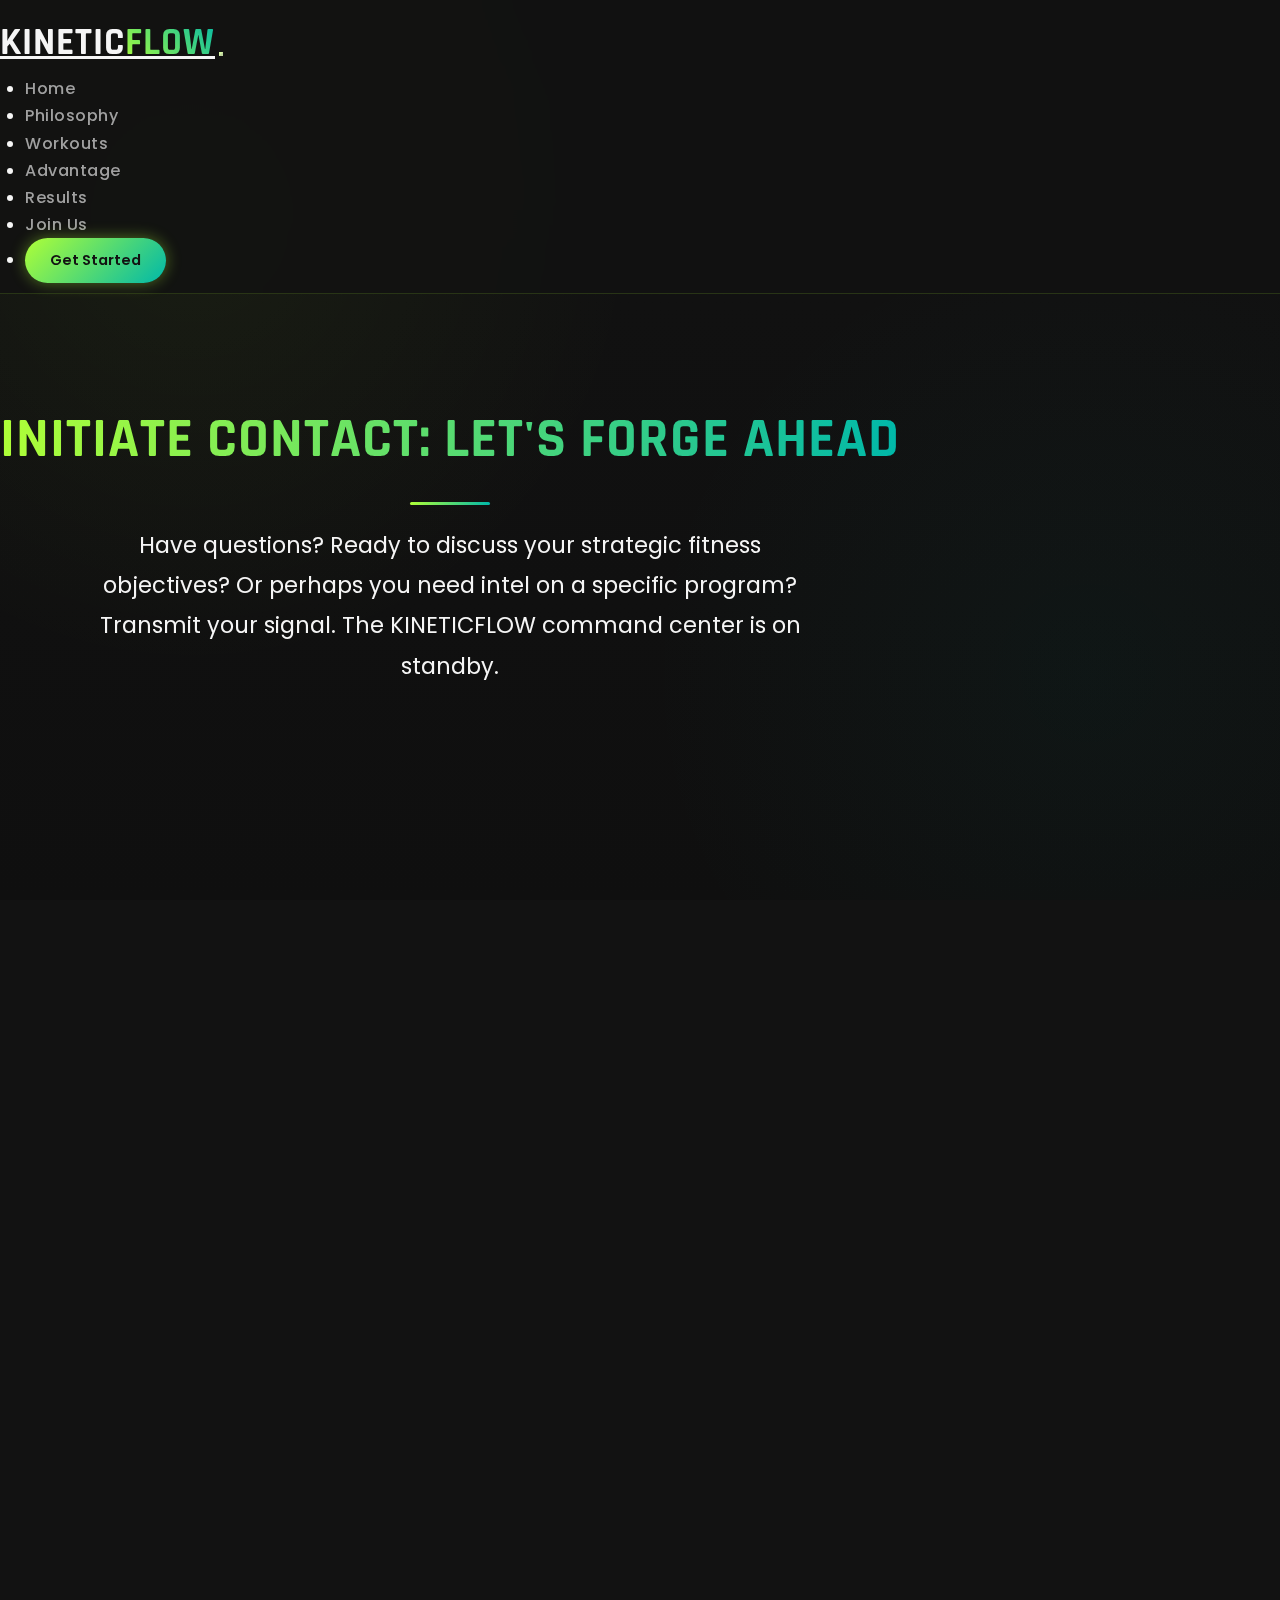
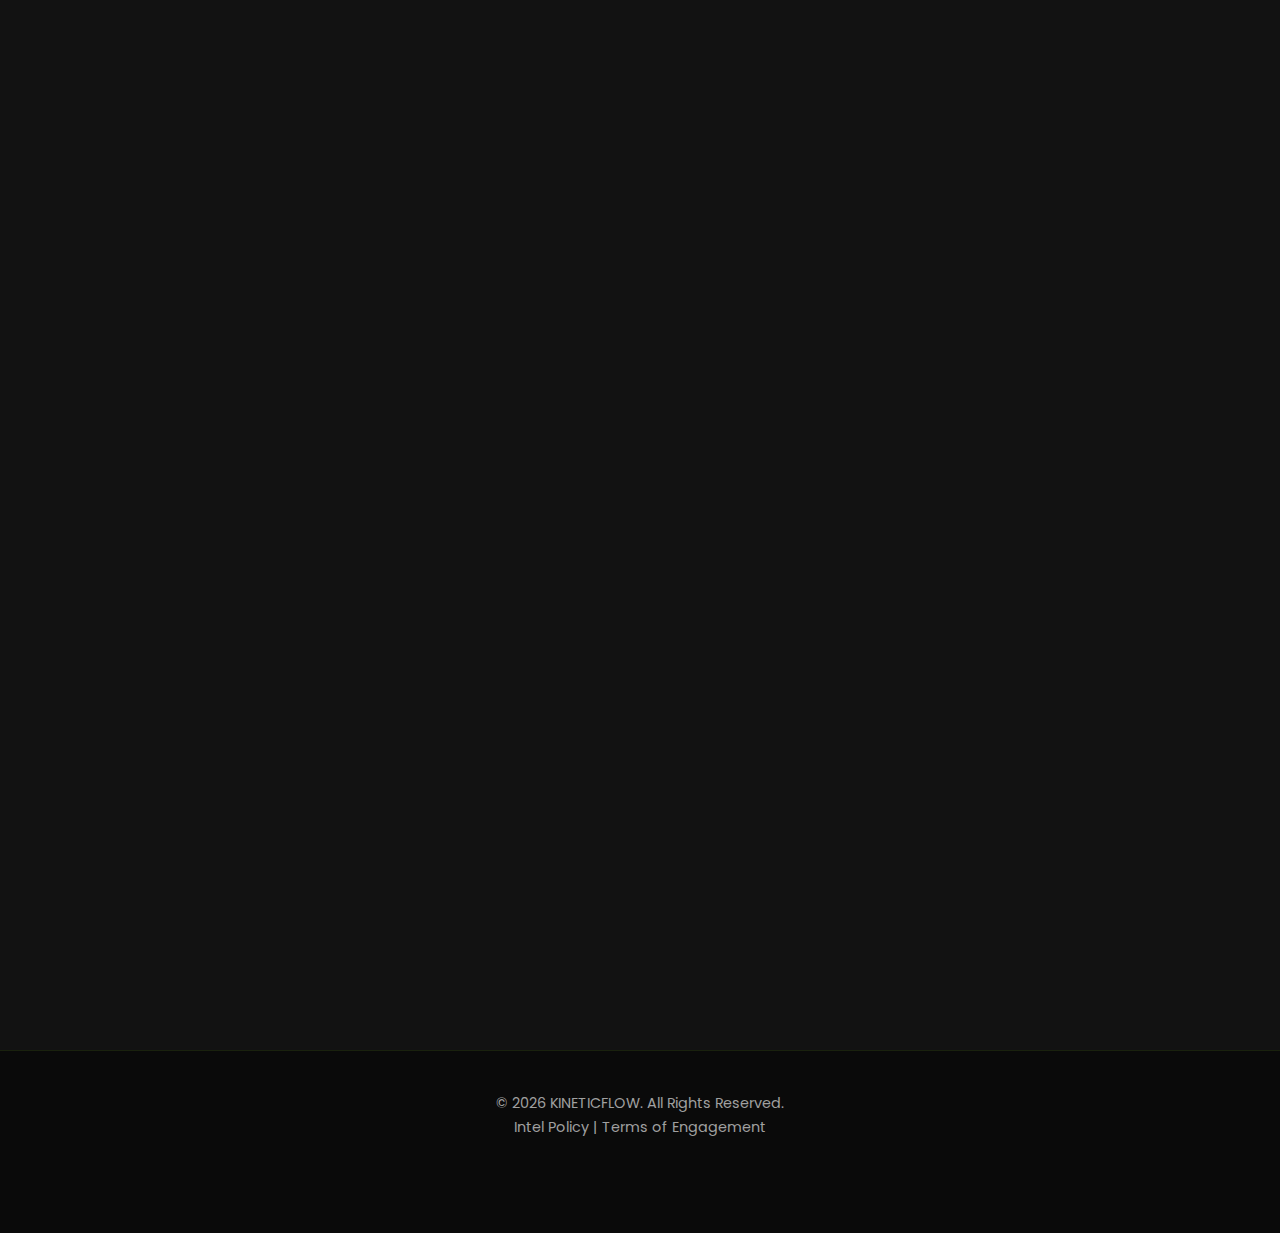
<file: contact.html>
<!DOCTYPE html>
<html lang="en">
<head>
    <meta charset="UTF-8">
    <meta name="viewport" content="width=device-width, initial-scale=1.0">
    <title>Get Started - KINETICFLOW</title>
    <link rel="preconnect" href="https://fonts.googleapis.com">
    <link rel="preconnect" href="https://fonts.gstatic.com" crossorigin>
    <link href="https://fonts.googleapis.com/css2?family=Rajdhani:wght@400;500;600;700&family=Poppins:wght@300;400;500;600;700&display=swap" rel="stylesheet">
    
    <link href="https://cdn.jsdelivr.net/npm/bootstrap@5.3.2/dist/css/bootstrap.min.css" rel="stylesheet" integrity="sha384-T3c6CoIi6uLrA9TneNEoa7RxnatzjcDSCmG1MXxSR1GAsXEV/Dwwykc2MPK8M2HN" crossorigin="anonymous">
    
    <link rel="stylesheet" href="https://unpkg.com/aos@next/dist/aos.css" />
    <link rel="stylesheet" href="style.css">
    <!-- Simple map icon for contact details -->
    <link rel="stylesheet" href="https://cdnjs.cloudflare.com/ajax/libs/font-awesome/6.0.0-beta3/css/all.min.css">
</head>
<body>

    <header class="sticky-top">
        <nav class="navbar navbar-expand-lg navbar-dark container">
            <a class="logo navbar-brand" href="index.html">KINETIC<span class="logo-accent">FLOW</span></a>
            <button class="navbar-toggler" type="button" data-bs-toggle="collapse" data-bs-target="#navbarNav" aria-controls="navbarNav" aria-expanded="false" aria-label="Toggle navigation">
                <span class="navbar-toggler-icon"></span>
            </button>
            <div class="collapse navbar-collapse" id="navbarNav">
                <ul class="navbar-nav ms-auto align-items-center">
                    <li class="nav-item"><a href="index.html#hero" class="nav-link">Home</a></li>
                    <li class="nav-item"><a href="philosophy.html" class="nav-link">Philosophy</a></li>
                    <li class="nav-item"><a href="programs.html" class="nav-link">Workouts</a></li>
                    <li class="nav-item"><a href="why-us.html" class="nav-link">Advantage</a></li>
                    <li class="nav-item"><a href="testimonials.html" class="nav-link">Results</a></li>
                    <li class="nav-item"><a href="join.html" class="nav-link">Join Us</a></li>
                    <li class="nav-item ms-lg-3">
                        <a href="contact.html" class="nav-cta btn active">Get Started</a> <!-- Active state on Get Started button -->
                    </li>
                </ul>
            </div>
        </nav>
    </header>

    <main>
        <section id="contact-hero" class="section hero-like" style="min-height: 60vh; display: flex; align-items: center; background-color: var(--bg-dark);">
            <div class="container text-center">
                <h1 class="section-title gradient-text" data-aos="fade-up">INITIATE CONTACT: LET'S FORGE AHEAD</h1>
                <p class="section-subtitle lead" data-aos="fade-up" data-aos-delay="100" style="font-size: 1.4rem; color: var(--text-light);">
                    Have questions? Ready to discuss your strategic fitness objectives? Or perhaps you need intel on a specific program? Transmit your signal. The KINETICFLOW command center is on standby.
                </p>
            </div>
        </section>

        <section id="contact-details-form" class="section">
            <div class="container">
                <div class="row g-5">
                    <!-- Contact Details Column -->
                    <div class="col-lg-5" data-aos="fade-right">
                        <h2 class="gradient-text mb-4">Direct Comms Link</h2>
                        <p style="color: var(--text-medium); font-size: 1.1rem;">
                            Reach out directly through any of our channels. We're ready to assist you in igniting your transformation.
                        </p>
                        
                        <div class="contact-info-item glass-card p-3 mb-3">
                            <h5 style="color: var(--primary-color);"><i class="fas fa-map-marker-alt me-2"></i> HQ Coordinates:</h5>
                            <p class="mb-0" style="color: var(--text-light);">123 KINETIC Drive, Sector Alpha, Power City, ST 00000</p>
                        </div>

                        <div class="contact-info-item glass-card p-3 mb-3">
                            <h5 style="color: var(--primary-color);"><i class="fas fa-phone-alt me-2"></i> Secure Channel (Phone):</h5>
                            <p class="mb-0"><a href="tel:+15551234567" style="color: var(--text-light); text-decoration: none;">+1 (555) 123-4567</a></p>
                        </div>

                        <div class="contact-info-item glass-card p-3 mb-3">
                            <h5 style="color: var(--primary-color);"><i class="fas fa-envelope me-2"></i> Intel Transmission (Email):</h5>
                            <p class="mb-0"><a href="mailto:command@kineticflow.com" style="color: var(--text-light); text-decoration: none;">command@kineticflow.com</a></p>
                        </div>
                        
                        <div class="contact-info-item glass-card p-3">
                            <h5 style="color: var(--primary-color);"><i class="fas fa-clock me-2"></i> Operational Hours:</h5>
                            <p class="mb-1" style="color: var(--text-light);">Mon - Fri: 0500 - 2200 HRS</p>
                            <p class="mb-0" style="color: var(--text-light);">Sat - Sun: 0700 - 2000 HRS</p>
                        </div>
                    </div>

                    <!-- Contact Form Column -->
                    <div class="col-lg-7" data-aos="fade-left" data-aos-delay="150">
                        <h2 class="gradient-text mb-4">Send Your Transmission</h2>
                        <form action="#" class="contact-form glass-card p-4 p-md-5"> <!-- contact-form styling from style.css -->
                            <div class="row g-3 mb-3">
                                <div class="col-md-6">
                                    <label for="contactName" class="form-label" style="color: var(--text-light);">Your Callsign (Name)</label>
                                    <input type="text" name="name" id="contactName" class="form-control" placeholder="Enter your name" required>
                                </div>
                                <div class="col-md-6">
                                    <label for="contactEmail" class="form-label" style="color: var(--text-light);">Your Comms Link (Email)</label>
                                    <input type="email" name="email" id="contactEmail" class="form-control" placeholder="Enter your email" required>
                                </div>
                            </div>
                            <div class="mb-3">
                                <label for="contactSubject" class="form-label" style="color: var(--text-light);">Subject of Transmission</label>
                                <input type="text" name="subject" id="contactSubject" class="form-control" placeholder="e.g., Program Inquiry, Membership Question" required>
                            </div>
                            <div class="mb-3">
                                <label for="contactMessage" class="form-label" style="color: var(--text-light);">Your Message</label>
                                <textarea name="message" id="contactMessage" class="form-control" placeholder="Detail your inquiry here..." rows="7" required></textarea>
                            </div>
                            <button type="submit" class="btn-primary btn-large w-100">Transmit Now</button>
                        </form>
                    </div>
                </div>
            </div>
        </section>

        <section id="map-location" class="section" style="background-color: var(--subtle-accent-bg); padding-bottom: 0;">
            <div class="container-fluid p-0" data-aos="fade-up">
                <h2 class="section-title gradient-text mb-4">Locate KINETICFLOW HQ</h2>
                <!-- Replace with your actual map embed code -->
                <iframe 
                    src="https://www.google.com/maps/embed?pb=!1m18!1m12!1m3!1d3022.2000000000003!2d-73.98785368459365!3d40.758000000000005!2m3!1f0!2f0!3f0!3m2!1i1024!2i768!4f13.1!3m3!1m2!1s0x89c25855c6455555%3A0x11f8db2d72c24a4a!2sTimes%20Square!5e0!3m2!1sen!2sus!4v1617000000000!5m2!1sen!2sus" 
                    width="100%" 
                    height="450" 
                    style="border:0; filter: invert(90%) hue-rotate(180deg) grayscale(20%);" 
                    allowfullscreen="" 
                    loading="lazy" 
                    referrerpolicy="no-referrer-when-downgrade">
                </iframe>
            </div>
        </section>

    </main>

    <footer>
        <div class="container">
            <p>© <span id="current-year"></span> KINETICFLOW. All Rights Reserved.
            <br> <a href="#">Intel Policy</a> | <a href="#">Terms of Engagement</a></p>
            <div class="social-links">
                <a href="#" aria-label="Facebook" data-aos="zoom-in" data-aos-delay="100"><svg viewBox="0 0 24 24"><path fill="currentColor" d="M12 2C6.48 2 2 6.48 2 12s4.48 10 10 10s10-4.48 10-10S17.52 2 12 2zm3.5 7h-2.25V7.5h-1.5V9H10v1.5h1.75V15h1.5v-4.5H15.5V9z"/></svg></a>
                <a href="#" aria-label="Instagram" data-aos="zoom-in" data-aos-delay="200"><svg viewBox="0 0 24 24"><path fill="currentColor" d="M7.8 2h8.4C19.4 2 22 4.6 22 7.8v8.4a5.8 5.8 0 0 1-5.8 5.8H7.8C4.6 22 2 19.4 2 16.2V7.8A5.8 5.8 0 0 1 7.8 2m-.2 2A3.6 3.6 0 0 0 4 7.6v8.8C4 18.39 5.61 20 7.6 20h8.8c1.99 0 3.6-1.61 3.6-3.6V7.6C20 5.61 18.39 4 16.4 4H7.6m9.65 1.5a1.25 1.25 0 0 1 1.25 1.25A1.25 1.25 0 0 1 17.25 8a1.25 1.25 0 0 1-1.25-1.25A1.25 1.25 0 0 1 17.25 5.5M12 7a5 5 0 0 1 5 5a5 5 0 0 1-5 5a5 5 0 0 1-5-5a5 5 0 0 1 5-5m0 2a3 3 0 0 0-3 3a3 3 0 0 0 3 3a3 3 0 0 0 3-3a3 3 0 0 0-3-3z"/></svg></a>
                <a href="#" aria-label="Twitter" data-aos="zoom-in" data-aos-delay="300"><svg viewBox="0 0 24 24"><path fill="currentColor" d="M22.46,6C21.69,6.35 20.86,6.58 20,6.69C20.88,6.16 21.56,5.32 21.88,4.31C21.05,4.81 20.13,5.16 19.16,5.36C18.37,4.5 17.26,4 16,4C13.65,4 11.73,5.92 11.73,8.29C11.73,8.63 11.77,8.96 11.84,9.27C8.28,9.09 5.11,7.38 3,4.79C2.63,5.42 2.42,6.16 2.42,6.94C2.42,8.43 3.17,9.75 4.33,10.5C3.62,10.48 2.96,10.28 2.38,10V10.03C2.38,12.11 3.86,13.85 5.82,14.24C5.46,14.34 5.08,14.39 4.69,14.39C4.42,14.39 4.15,14.36 3.89,14.31C4.45,16.03 6.13,17.26 8.1,17.3C6.64,18.45 4.77,19.13 2.73,19.13C2.38,19.13 2.03,19.11 1.69,19.08C3.62,20.34 5.94,21.08 8.46,21.08C16.02,21.08 20.34,14.96 20.34,9.64C20.34,9.44 20.34,9.24 20.33,9.04C21.14,8.46 21.88,7.72 22.46,6Z"/></svg></a>
            </div>
        </div>
    </footer>

    <script src="https://cdn.jsdelivr.net/npm/bootstrap@5.3.2/dist/js/bootstrap.bundle.min.js" integrity="sha384-C6RzsynM9kWDrMNeT87bh95OGNyZPhcTNXj1NW7RuBCsyN/o0jlpcV8Qyq46cDfL" crossorigin="anonymous"></script>
    <script src="https://unpkg.com/aos@next/dist/aos.js"></script>
    <script src="script.js"></script> <!-- Make sure AOS.init() is in script.js -->
</body>
</html>
</file>
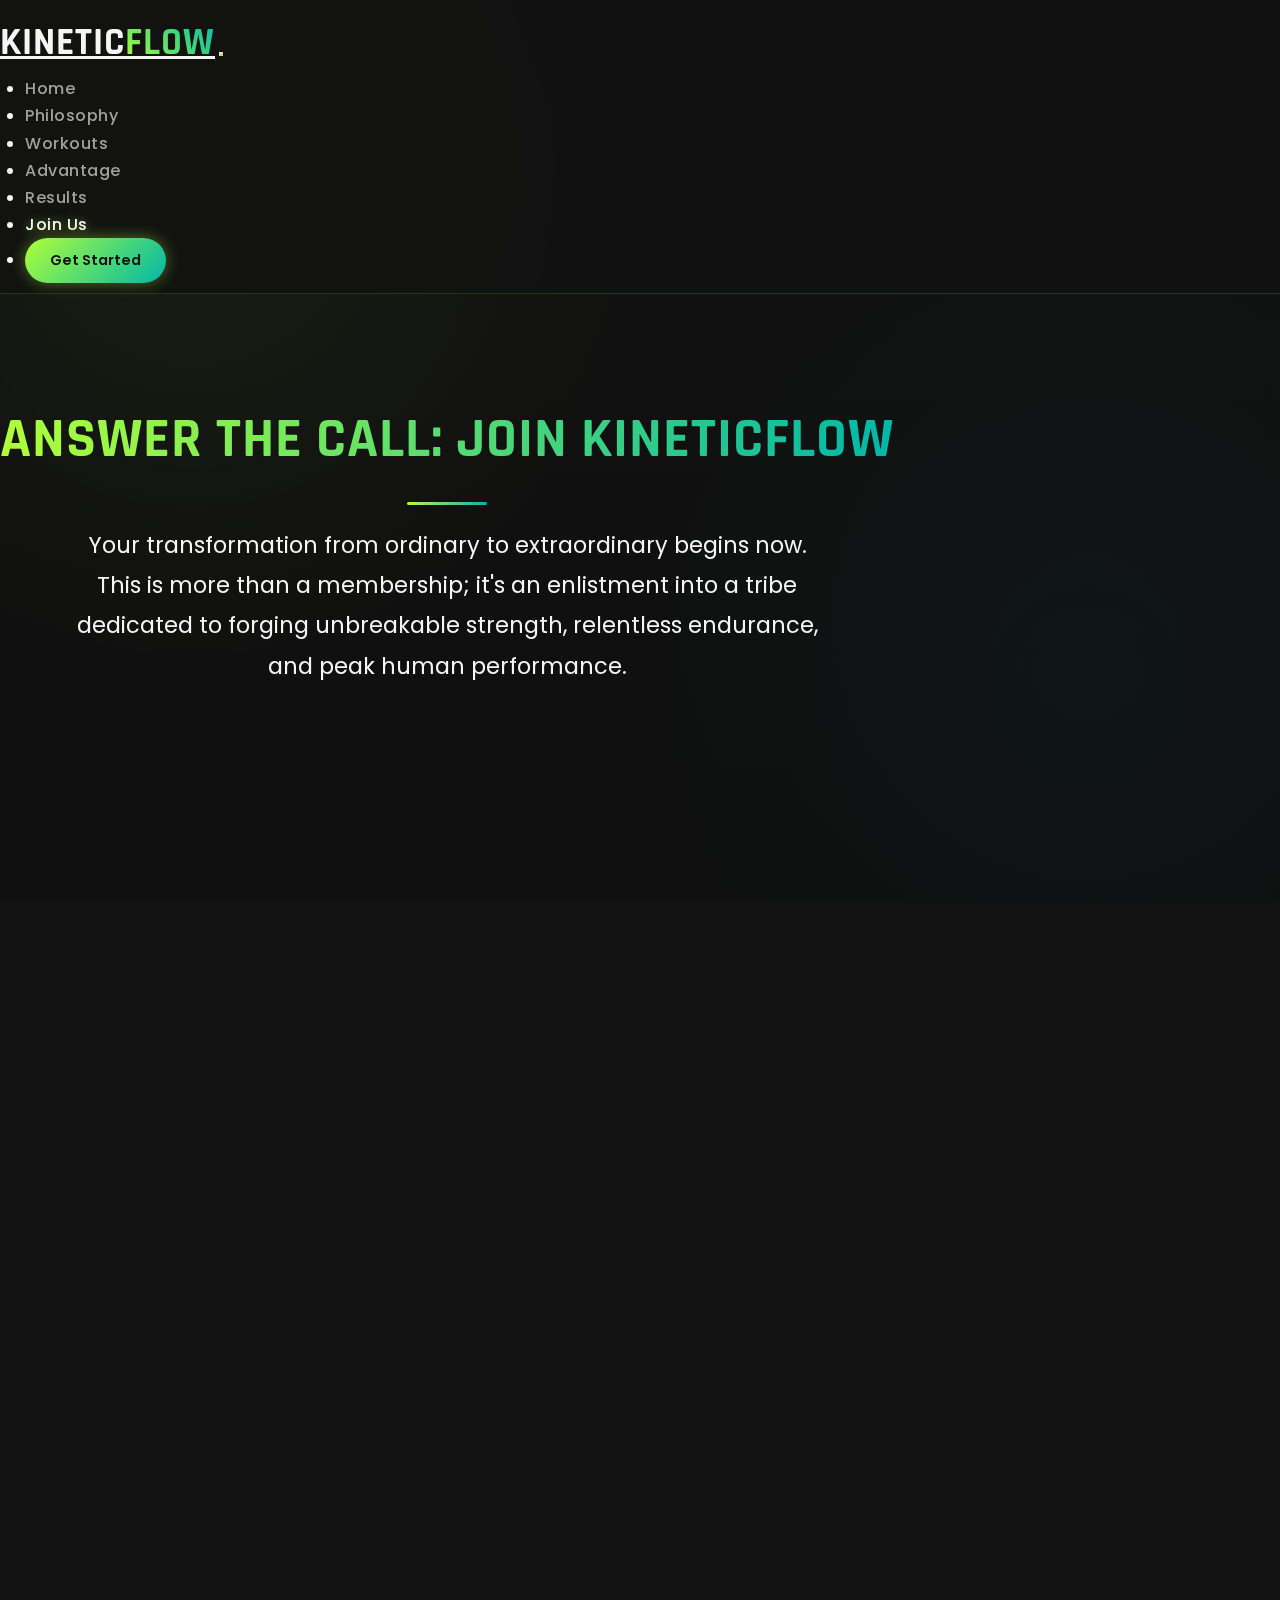
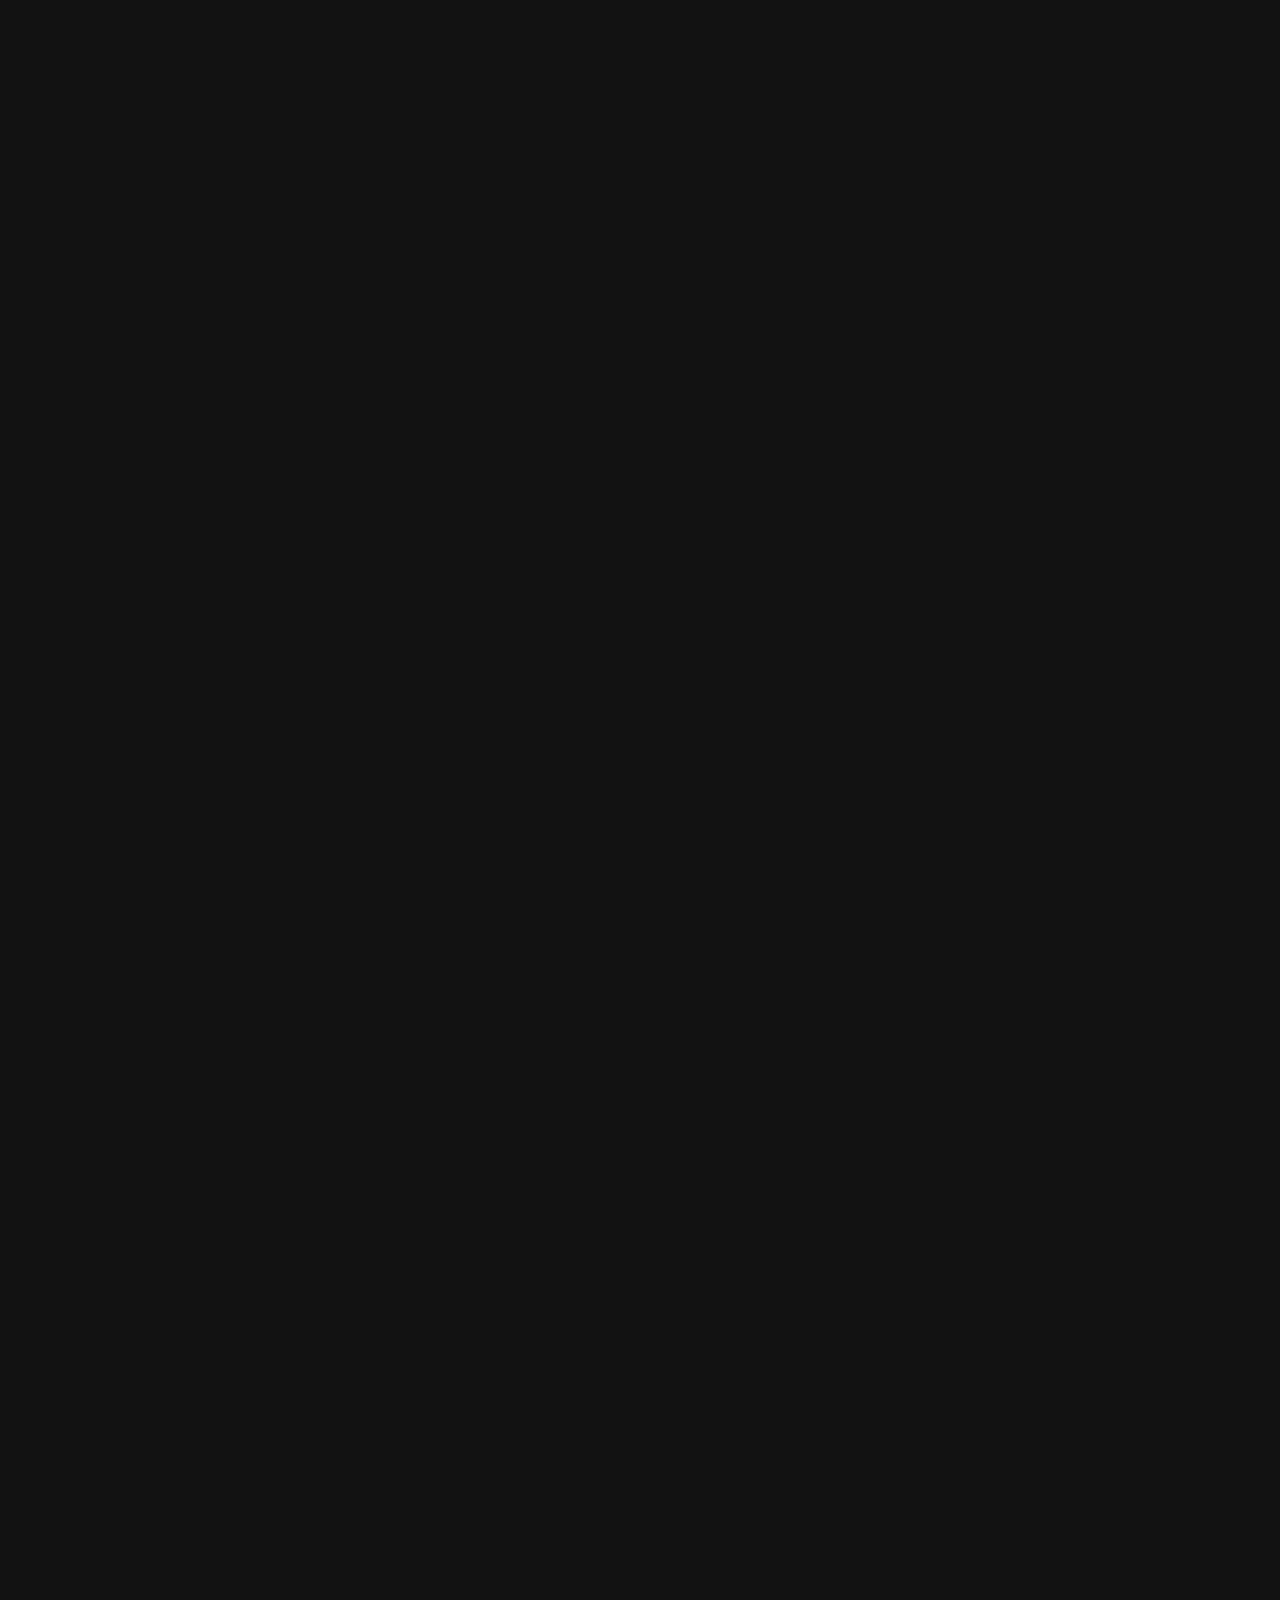
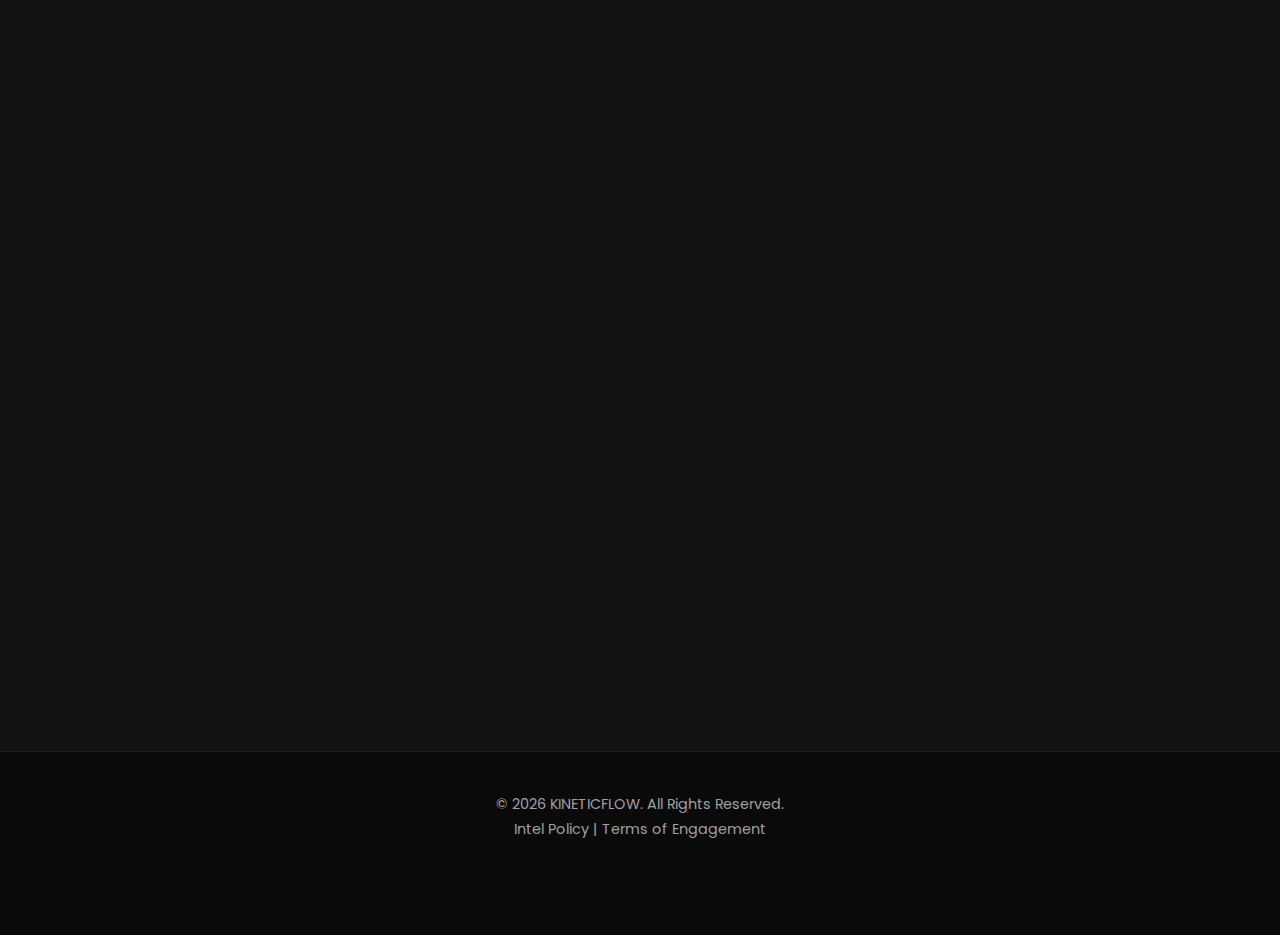
<file: join.html>
<!DOCTYPE html>
<html lang="en">
<head>
    <meta charset="UTF-8">
    <meta name="viewport" content="width=device-width, initial-scale=1.0">
    <title>Join The Uprising - KINETICFLOW</title>
    <link rel="preconnect" href="https://fonts.googleapis.com">
    <link rel="preconnect" href="https://fonts.gstatic.com" crossorigin>
    <link href="https://fonts.googleapis.com/css2?family=Rajdhani:wght@400;500;600;700&family=Poppins:wght@300;400;500;600;700&display=swap" rel="stylesheet">
    
    <link href="https://cdn.jsdelivr.net/npm/bootstrap@5.3.2/dist/css/bootstrap.min.css" rel="stylesheet" integrity="sha384-T3c6CoIi6uLrA9TneNEoa7RxnatzjcDSCmG1MXxSR1GAsXEV/Dwwykc2MPK8M2HN" crossorigin="anonymous">
    
    <link rel="stylesheet" href="https://unpkg.com/aos@next/dist/aos.css" />
    <link rel="stylesheet" href="style.css">
</head>
<body>

    <header class="sticky-top">
        <nav class="navbar navbar-expand-lg navbar-dark container">
            <a class="logo navbar-brand" href="index.html">KINETIC<span class="logo-accent">FLOW</span></a>
            <button class="navbar-toggler" type="button" data-bs-toggle="collapse" data-bs-target="#navbarNav" aria-controls="navbarNav" aria-expanded="false" aria-label="Toggle navigation">
                <span class="navbar-toggler-icon"></span>
            </button>
            <div class="collapse navbar-collapse" id="navbarNav">
                <ul class="navbar-nav ms-auto align-items-center">
                    <li class="nav-item"><a href="index.html#hero" class="nav-link">Home</a></li>
                    <li class="nav-item"><a href="philosophy.html" class="nav-link">Philosophy</a></li>
                    <li class="nav-item"><a href="programs.html" class="nav-link">Workouts</a></li>
                    <li class="nav-item"><a href="why-us.html" class="nav-link">Advantage</a></li>
                    <li class="nav-item"><a href="testimonials.html" class="nav-link">Results</a></li>
                    <li class="nav-item"><a href="join.html" class="nav-link active">Join Us</a></li>
                    <li class="nav-item ms-lg-3">
                        <a href="contact.html" class="nav-cta btn">Get Started</a>
                    </li>
                </ul>
            </div>
        </nav>
    </header>

    <main>
        <section id="join-hero" class="section hero-like" style="min-height: 60vh; display: flex; align-items: center; background-color: var(--bg-dark);">
            <div class="container text-center">
                <h1 class="section-title gradient-text" data-aos="fade-up">ANSWER THE CALL: JOIN KINETICFLOW</h1>
                <p class="section-subtitle lead" data-aos="fade-up" data-aos-delay="100" style="font-size: 1.4rem; color: var(--text-light);">
                    Your transformation from ordinary to extraordinary begins now. This is more than a membership; it's an enlistment into a tribe dedicated to forging unbreakable strength, relentless endurance, and peak human performance.
                </p>
            </div>
        </section>

        <section id="membership-options" class="section">
            <div class="container">
                <h2 class="section-title gradient-text" data-aos="fade-up">CHOOSE YOUR ARSENAL</h2>
                <p class="section-subtitle" data-aos="fade-up" data-aos-delay="100">
                    Select your path to power. Each tier is designed to unleash your ultimate potential.
                </p>

                <div class="row g-4 justify-content-center">
                    <!-- Tier 1: Warrior Recruit -->
                    <div class="col-md-6 col-lg-4 d-flex" data-aos="fade-up" data-aos-delay="200">
                        <div class="program-card glass-card flex-fill text-center"> <!-- Using program-card for structure, but content is for membership -->
                            <div class="program-card-content p-3">
                                <h3 class="gradient-text" style="font-size: 1.8rem;">WARRIOR RECRUIT</h3>
                                <p class="display-4 fw-bold my-3" style="color: var(--primary-color);">$49<span style="font-size: 1rem; color: var(--text-medium);">/mo</span></p>
                                <ul class="list-unstyled mb-4" style="color: var(--text-medium);">
                                    <li><span style="color: var(--primary-color); font-weight: bold;">✓</span> Access to All Core Workouts</li>
                                    <li><span style="color: var(--primary-color); font-weight: bold;">✓</span> KINETICFLOW Community Forum</li>
                                    <li><span style="color: var(--primary-color); font-weight: bold;">✓</span> Basic Progress Tracking</li>
                                    <li><span style="color: var(--primary-color); font-weight: bold;">✓</span> Monthly Tactical Briefings</li>
                                </ul>
                                <a href="#signup-form" class="btn-primary btn-large w-100">Enlist Now</a>
                            </div>
                        </div>
                    </div>

                    <!-- Tier 2: Elite Operator -->
                    <div class="col-md-6 col-lg-4 d-flex" data-aos="fade-up" data-aos-delay="350">
                        <div class="program-card glass-card flex-fill text-center border-danger shadow-lg" style="border-width: 2px !important;"> <!-- Highlighted Tier -->
                             <div class="position-absolute top-0 start-50 translate-middle-x bg-danger text-white px-3 py-1 rounded-bottom" style="font-size: 0.9rem; z-index:2;">MOST POPULAR</div>
                            <div class="program-card-content p-3 pt-4">
                                <h3 class="gradient-text" style="font-size: 1.8rem;">ELITE OPERATOR</h3>
                                <p class="display-4 fw-bold my-3" style="color: var(--primary-color);">$79<span style="font-size: 1rem; color: var(--text-medium);">/mo</span></p>
                                <ul class="list-unstyled mb-4" style="color: var(--text-medium);">
                                    <li><span style="color: var(--primary-color); font-weight: bold;">✓</span> All Warrior Recruit Benefits</li>
                                    <li><span style="color: var(--primary-color); font-weight: bold;">✓</span> Access to Specialized Programs</li>
                                    <li><span style="color: var(--primary-color); font-weight: bold;">✓</span> Personalized Coaching Feedback (1x/mo)</li>
                                    <li><span style="color: var(--primary-color); font-weight: bold;">✓</span> Advanced Analytics & Reports</li>
                                    <li><span style="color: var(--primary-color); font-weight: bold;">✓</span> Exclusive Content & Workshops</li>
                                </ul>
                                <a href="#signup-form" class="btn-primary btn-large w-100">Become Elite</a>
                            </div>
                        </div>
                    </div>

                    <!-- Tier 3: Apex Predator -->
                    <div class="col-md-6 col-lg-4 d-flex" data-aos="fade-up" data-aos-delay="500">
                        <div class="program-card glass-card flex-fill text-center">
                            <div class="program-card-content p-3">
                                <h3 class="gradient-text" style="font-size: 1.8rem;">APEX PREDATOR</h3>
                                <p class="display-4 fw-bold my-3" style="color: var(--primary-color);">$129<span style="font-size: 1rem; color: var(--text-medium);">/mo</span></p>
                                <ul class="list-unstyled mb-4" style="color: var(--text-medium);">
                                    <li><span style="color: var(--primary-color); font-weight: bold;">✓</span> All Elite Operator Benefits</li>
                                    <li><span style="color: var(--primary-color); font-weight: bold;">✓</span> Unlimited Personalized Coaching</li>
                                    <li><span style="color: var(--primary-color); font-weight: bold;">✓</span> Custom Nutrition Blueprints</li>
                                    <li><span style="color: var(--primary-color); font-weight: bold;">✓</span> Priority Support & Access</li>
                                    <li><span style="color: var(--primary-color); font-weight: bold;">✓</span> KINETICFLOW Elite Gear Pack</li>
                                </ul>
                                <a href="#signup-form" class="btn-primary btn-large w-100">Dominate All</a>
                            </div>
                        </div>
                    </div>
                </div>
            </div>
        </section>

        <section id="signup-form-section" class="section" style="background-color: var(--subtle-accent-bg);">
            <div class="container">
                <div class="row justify-content-center">
                    <div class="col-lg-8">
                        <h2 class="section-title gradient-text text-center" data-aos="fade-up">SECURE YOUR SPOT IN THE UPRISING</h2>
                        <p class="section-subtitle text-center" data-aos="fade-up" data-aos-delay="100">
                            Complete your enlistment. Your journey to peak power begins with this transmission.
                        </p>
                        <form action="#" class="contact-form glass-card p-4 p-md-5 mx-auto" data-aos="fade-up" data-aos-delay="200"> <!-- contact-form styling will apply -->
                            <div class="row g-3">
                                <div class="col-md-6 mb-3">
                                    <label for="fullName" class="form-label" style="color: var(--text-light);">Full Name (Callsign)</label>
                                    <input type="text" class="form-control" id="fullName" placeholder="Enter your full name" required>
                                </div>
                                <div class="col-md-6 mb-3">
                                    <label for="email" class="form-label" style="color: var(--text-light);">Email Address (Comms Link)</label>
                                    <input type="email" class="form-control" id="email" placeholder="Enter your email" required>
                                </div>
                                <div class="col-md-6 mb-3">
                                    <label for="password" class="form-label" style="color: var(--text-light);">Password (Access Code)</label>
                                    <input type="password" class="form-control" id="password" placeholder="Create a strong password" required>
                                </div>
                                <div class="col-md-6 mb-3">
                                    <label for="confirmPassword" class="form-label" style="color: var(--text-light);">Confirm Password</label>
                                    <input type="password" class="form-control" id="confirmPassword" placeholder="Confirm your password" required>
                                </div>
                                <div class="col-12 mb-3">
                                    <label for="membershipTier" class="form-label" style="color: var(--text-light);">Choose Your Tier</label>
                                    <select class="form-select form-control" id="membershipTier" required style="background-color: rgba(var(--rgb-subtle-accent-tuple), 0.3); color: var(--text-light); border-color: var(--bg-card-border);">
                                        <option selected disabled value="">Select Tier...</option>
                                        <option value="recruit">Warrior Recruit - $49/mo</option>
                                        <option value="elite">Elite Operator - $79/mo</option>
                                        <option value="apex">Apex Predator - $129/mo</option>
                                    </select>
                                </div>
                                <div class="col-12 mb-3">
                                    <div class="form-check">
                                        <input class="form-check-input" type="checkbox" value="" id="termsAgreement" required style="background-color: var(--bg-card); border-color: var(--primary-color);">
                                        <label class="form-check-label" for="termsAgreement" style="color: var(--text-medium);">
                                            I agree to the <a href="#" style="color: var(--primary-color);">Terms of Engagement</a> and <a href="#" style="color: var(--primary-color);">Intel Policy</a>.
                                        </label>
                                    </div>
                                </div>
                            </div>
                            <button type="submit" class="btn-primary btn-large w-100 mt-3">Complete Enlistment & Ignite</button>
                        </form>
                    </div>
                </div>
            </div>
        </section>

        <section id="faq-join" class="section">
            <div class="container">
                <h2 class="section-title gradient-text" data-aos="fade-up">ENLISTMENT FAQs</h2>
                 <div class="accordion accordion-flush" id="faqAccordionJoin" data-aos="fade-up" data-aos-delay="100">
                    <div class="accordion-item glass-card mb-3"> <!-- Accordion items styled as glass cards -->
                        <h2 class="accordion-header" id="headingOneJoin">
                            <button class="accordion-button collapsed" type="button" data-bs-toggle="collapse" data-bs-target="#collapseOneJoin" aria-expanded="false" aria-controls="collapseOneJoin" style="background-color: transparent; color: var(--text-light); box-shadow: none;">
                                What if I need to change my membership tier later?
                            </button>
                        </h2>
                        <div id="collapseOneJoin" class="accordion-collapse collapse" aria-labelledby="headingOneJoin" data-bs-parent="#faqAccordionJoin">
                            <div class="accordion-body" style="color: var(--text-medium);">
                                Absolutely. You can upgrade or downgrade your tier at any time through your KINETICFLOW dashboard. Your access will adjust accordingly at the start of your next billing cycle. We believe in flexibility as your needs evolve.
                            </div>
                        </div>
                    </div>
                    <div class="accordion-item glass-card mb-3">
                        <h2 class="accordion-header" id="headingTwoJoin">
                            <button class="accordion-button collapsed" type="button" data-bs-toggle="collapse" data-bs-target="#collapseTwoJoin" aria-expanded="false" aria-controls="collapseTwoJoin" style="background-color: transparent; color: var(--text-light); box-shadow: none;">
                                Is there a contract or can I cancel anytime?
                            </button>
                        </h2>
                        <div id="collapseTwoJoin" class="accordion-collapse collapse" aria-labelledby="headingTwoJoin" data-bs-parent="#faqAccordionJoin">
                            <div class="accordion-body" style="color: var(--text-medium);">
                                KINETICFLOW operates on a month-to-month basis for maximum flexibility. There are no long-term contracts locking you in. You can cancel your subscription at any time before your next renewal date.
                            </div>
                        </div>
                    </div>
                    <div class="accordion-item glass-card">
                        <h2 class="accordion-header" id="headingThreeJoin">
                            <button class="accordion-button collapsed" type="button" data-bs-toggle="collapse" data-bs-target="#collapseThreeJoin" aria-expanded="false" aria-controls="collapseThreeJoin" style="background-color: transparent; color: var(--text-light); box-shadow: none;">
                                What kind of support can I expect after joining?
                            </button>
                        </h2>
                        <div id="collapseThreeJoin" class="accordion-collapse collapse" aria-labelledby="headingThreeJoin" data-bs-parent="#faqAccordionJoin">
                            <div class="accordion-body" style="color: var(--text-medium);">
                                All members gain access to our KINETICFLOW Community Forum for peer support. Elite Operator and Apex Predator tiers include personalized coaching feedback and priority support channels for direct assistance from our command team. We're committed to your victory.
                            </div>
                        </div>
                    </div>
                </div>
            </div>
        </section>

    </main>

    <footer>
        <div class="container">
            <p>© <span id="current-year"></span> KINETICFLOW. All Rights Reserved.
            <br> <a href="#">Intel Policy</a> | <a href="#">Terms of Engagement</a></p>
            <div class="social-links">
                <a href="#" aria-label="Facebook" data-aos="zoom-in" data-aos-delay="100"><svg viewBox="0 0 24 24"><path fill="currentColor" d="M12 2C6.48 2 2 6.48 2 12s4.48 10 10 10s10-4.48 10-10S17.52 2 12 2zm3.5 7h-2.25V7.5h-1.5V9H10v1.5h1.75V15h1.5v-4.5H15.5V9z"/></svg></a>
                <a href="#" aria-label="Instagram" data-aos="zoom-in" data-aos-delay="200"><svg viewBox="0 0 24 24"><path fill="currentColor" d="M7.8 2h8.4C19.4 2 22 4.6 22 7.8v8.4a5.8 5.8 0 0 1-5.8 5.8H7.8C4.6 22 2 19.4 2 16.2V7.8A5.8 5.8 0 0 1 7.8 2m-.2 2A3.6 3.6 0 0 0 4 7.6v8.8C4 18.39 5.61 20 7.6 20h8.8c1.99 0 3.6-1.61 3.6-3.6V7.6C20 5.61 18.39 4 16.4 4H7.6m9.65 1.5a1.25 1.25 0 0 1 1.25 1.25A1.25 1.25 0 0 1 17.25 8a1.25 1.25 0 0 1-1.25-1.25A1.25 1.25 0 0 1 17.25 5.5M12 7a5 5 0 0 1 5 5a5 5 0 0 1-5 5a5 5 0 0 1-5-5a5 5 0 0 1 5-5m0 2a3 3 0 0 0-3 3a3 3 0 0 0 3 3a3 3 0 0 0 3-3a3 3 0 0 0-3-3z"/></svg></a>
                <a href="#" aria-label="Twitter" data-aos="zoom-in" data-aos-delay="300"><svg viewBox="0 0 24 24"><path fill="currentColor" d="M22.46,6C21.69,6.35 20.86,6.58 20,6.69C20.88,6.16 21.56,5.32 21.88,4.31C21.05,4.81 20.13,5.16 19.16,5.36C18.37,4.5 17.26,4 16,4C13.65,4 11.73,5.92 11.73,8.29C11.73,8.63 11.77,8.96 11.84,9.27C8.28,9.09 5.11,7.38 3,4.79C2.63,5.42 2.42,6.16 2.42,6.94C2.42,8.43 3.17,9.75 4.33,10.5C3.62,10.48 2.96,10.28 2.38,10V10.03C2.38,12.11 3.86,13.85 5.82,14.24C5.46,14.34 5.08,14.39 4.69,14.39C4.42,14.39 4.15,14.36 3.89,14.31C4.45,16.03 6.13,17.26 8.1,17.3C6.64,18.45 4.77,19.13 2.73,19.13C2.38,19.13 2.03,19.11 1.69,19.08C3.62,20.34 5.94,21.08 8.46,21.08C16.02,21.08 20.34,14.96 20.34,9.64C20.34,9.44 20.34,9.24 20.33,9.04C21.14,8.46 21.88,7.72 22.46,6Z"/></svg></a>
            </div>
        </div>
    </footer>

    <script src="https://cdn.jsdelivr.net/npm/bootstrap@5.3.2/dist/js/bootstrap.bundle.min.js" integrity="sha384-C6RzsynM9kWDrMNeT87bh95OGNyZPhcTNXj1NW7RuBCsyN/o0jlpcV8Qyq46cDfL" crossorigin="anonymous"></script>
    <script src="https://unpkg.com/aos@next/dist/aos.js"></script>
    <script src="script.js"></script> <!-- Make sure AOS.init() is in script.js -->
</body>
</html>
</file>
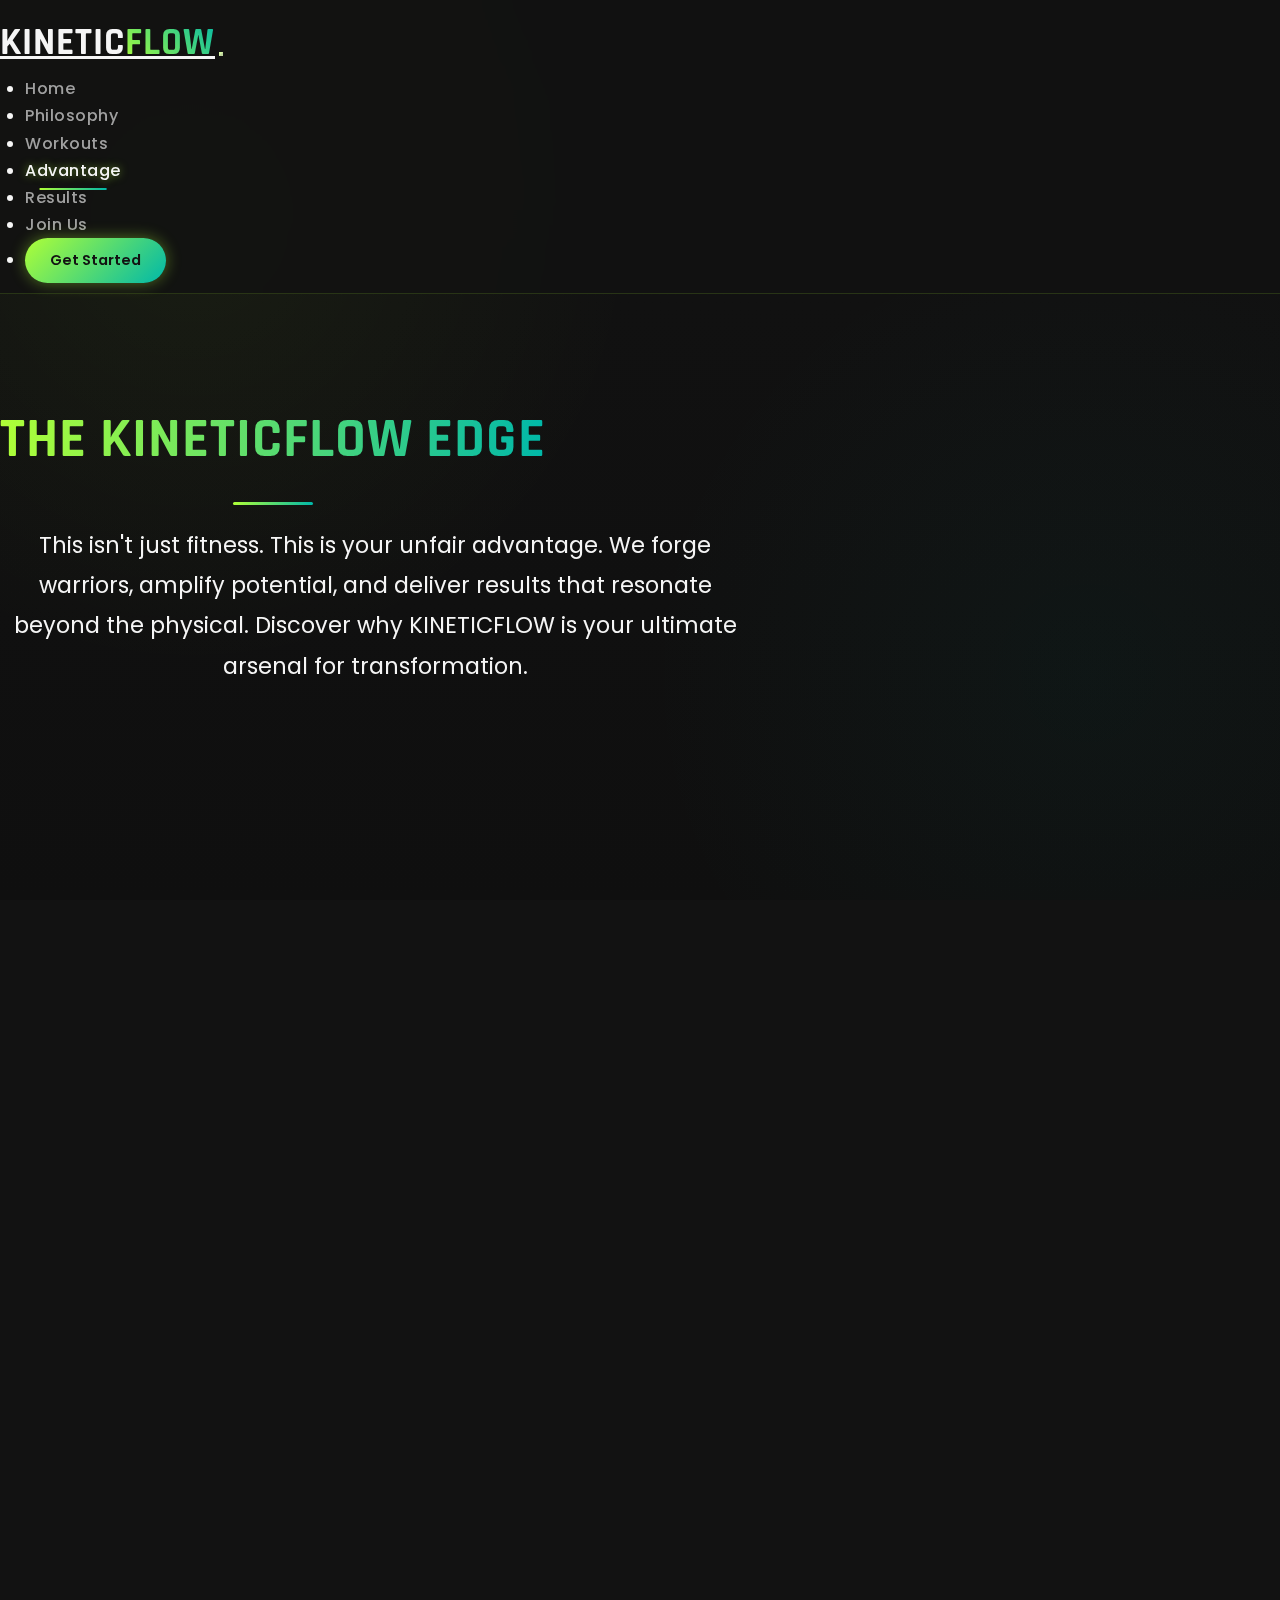
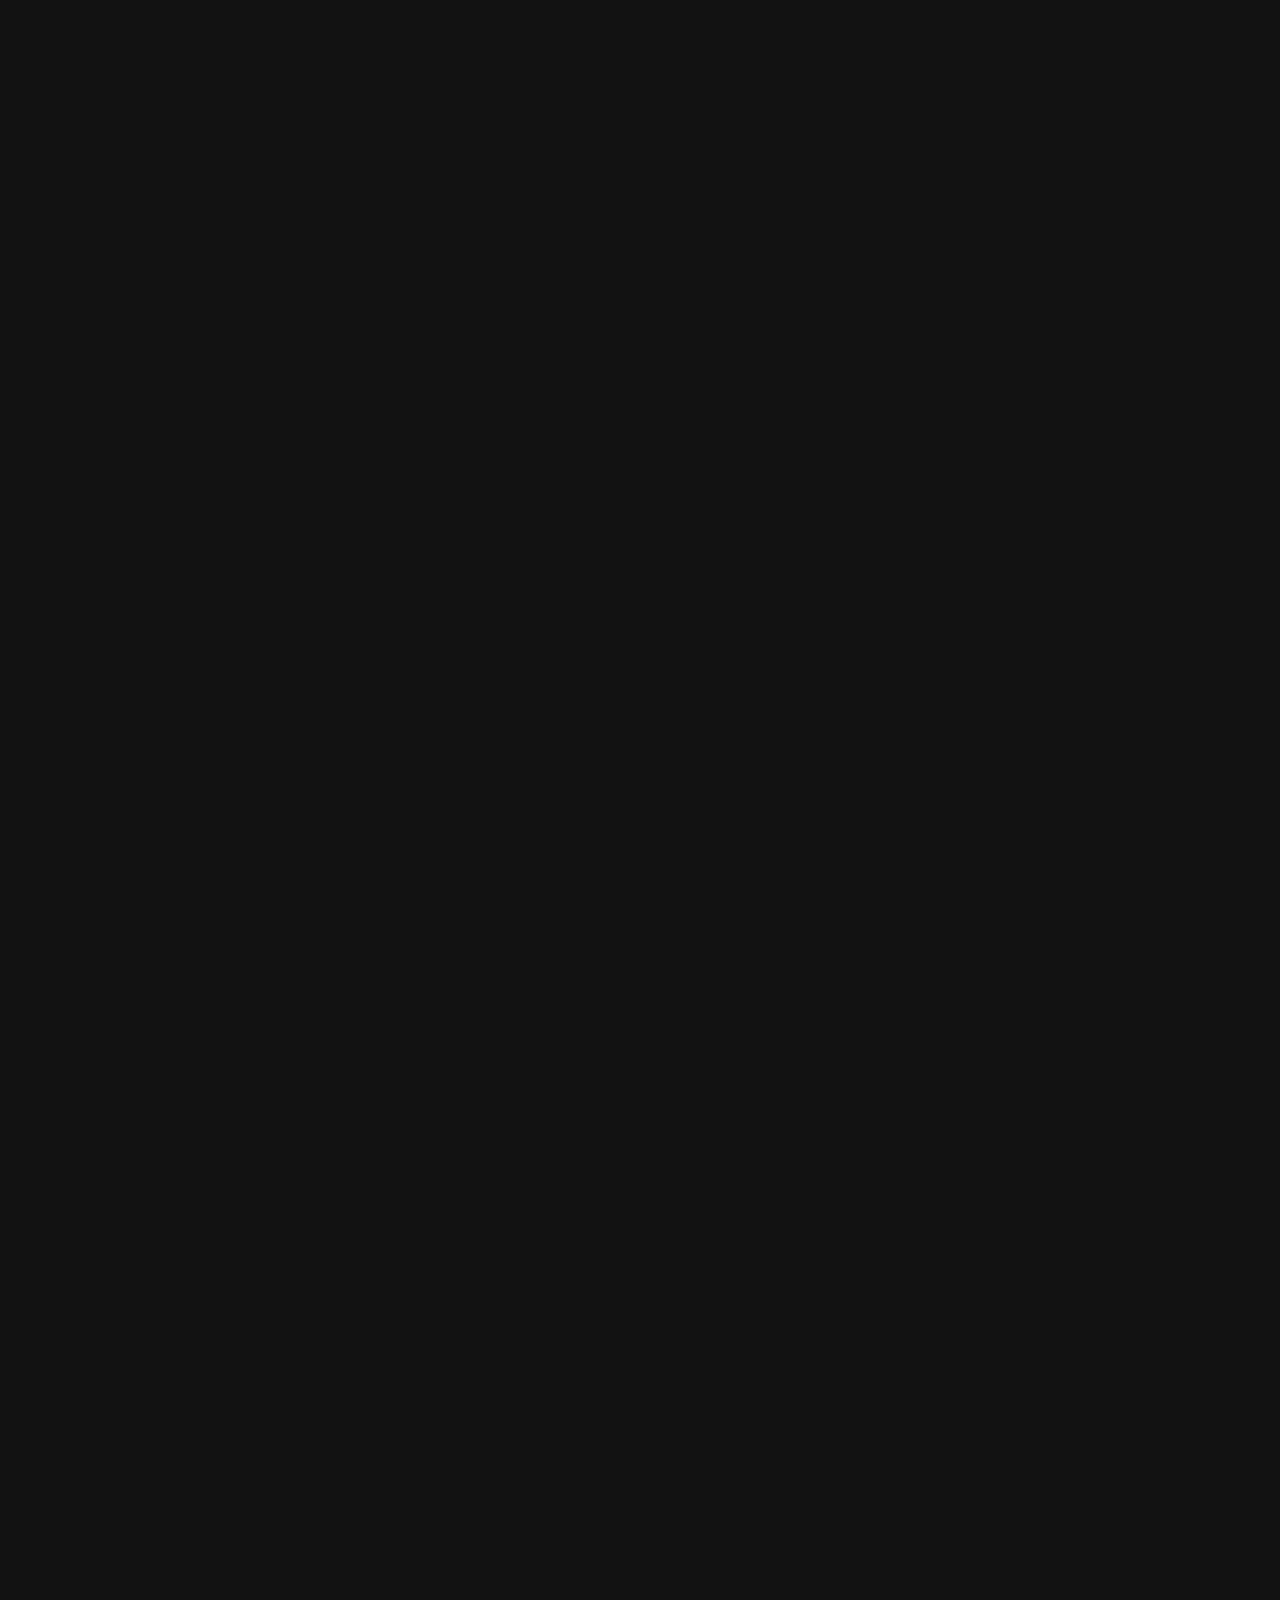
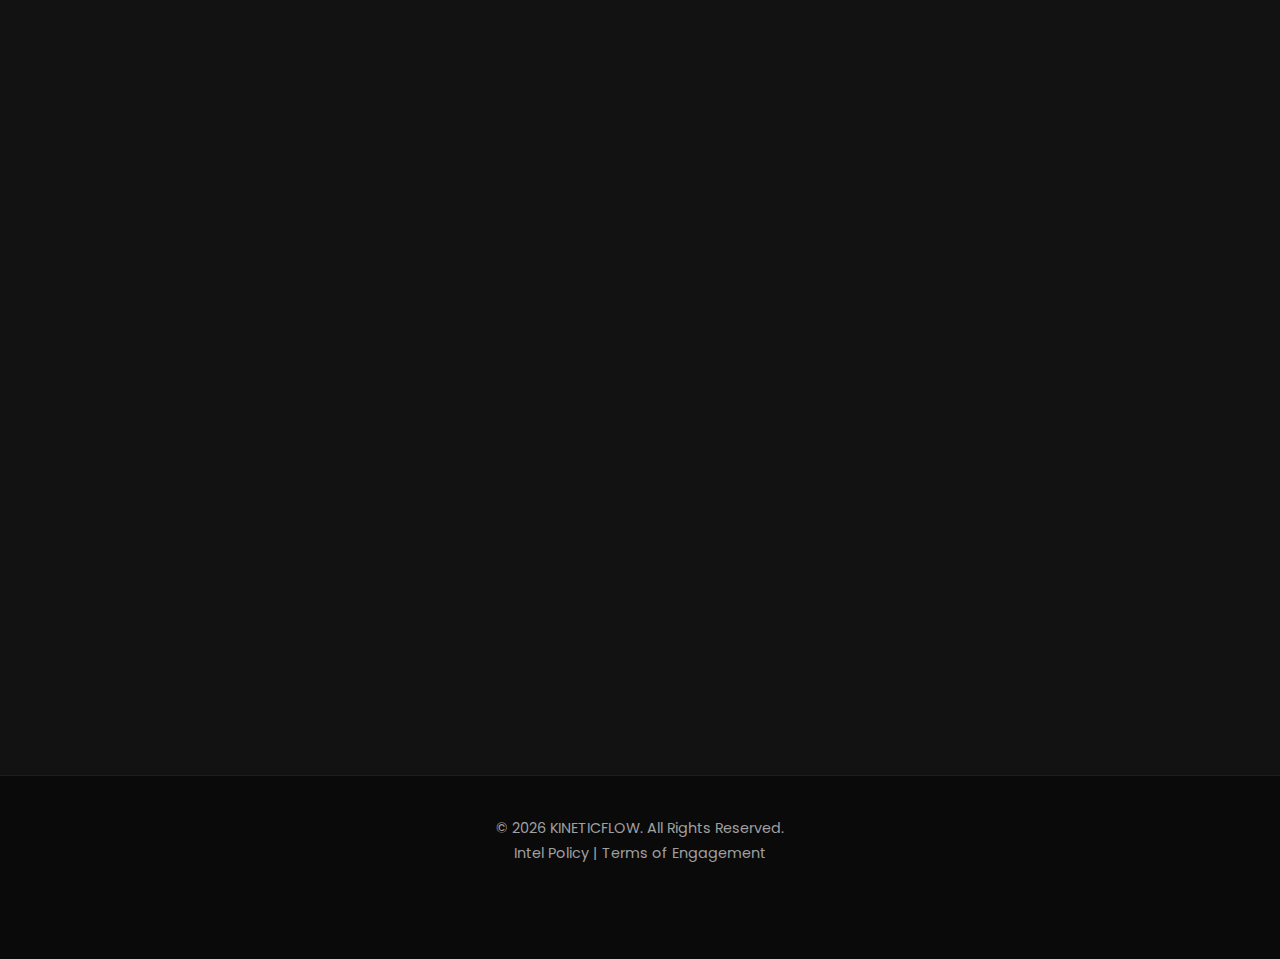
<file: why-us.html>
<!DOCTYPE html>
<html lang="en">
<head>
    <meta charset="UTF-8">
    <meta name="viewport" content="width=device-width, initial-scale=1.0">
    <title>The KINETICFLOW Edge - Why Choose Us</title>
    <link rel="preconnect" href="https://fonts.googleapis.com">
    <link rel="preconnect" href="https://fonts.gstatic.com" crossorigin>
    <link href="https://fonts.googleapis.com/css2?family=Rajdhani:wght@400;500;600;700&family=Poppins:wght@300;400;500;600;700&display=swap" rel="stylesheet">
    
    <link href="https://cdn.jsdelivr.net/npm/bootstrap@5.3.2/dist/css/bootstrap.min.css" rel="stylesheet" integrity="sha384-T3c6CoIi6uLrA9TneNEoa7RxnatzjcDSCmG1MXxSR1GAsXEV/Dwwykc2MPK8M2HN" crossorigin="anonymous">
    
    <link rel="stylesheet" href="https://unpkg.com/aos@next/dist/aos.css" />
    <link rel="stylesheet" href="style.css">
</head>
<body>

    <header class="sticky-top">
        <nav class="navbar navbar-expand-lg navbar-dark container">
            <a class="logo navbar-brand" href="index.html">KINETIC<span class="logo-accent">FLOW</span></a>
            <button class="navbar-toggler" type="button" data-bs-toggle="collapse" data-bs-target="#navbarNav" aria-controls="navbarNav" aria-expanded="false" aria-label="Toggle navigation">
                <span class="navbar-toggler-icon"></span>
            </button>
            <div class="collapse navbar-collapse" id="navbarNav">
                <ul class="navbar-nav ms-auto align-items-center">
                    <li class="nav-item"><a href="index.html#hero" class="nav-link">Home</a></li>
                    <li class="nav-item"><a href="philosophy.html" class="nav-link">Philosophy</a></li>
                    <li class="nav-item"><a href="programs.html" class="nav-link">Workouts</a></li>
                    <li class="nav-item"><a href="why-us.html" class="nav-link active">Advantage</a></li>
                    <li class="nav-item"><a href="testimonials.html" class="nav-link">Results</a></li>
                    <li class="nav-item"><a href="join.html" class="nav-link">Join Us</a></li>
                    <li class="nav-item ms-lg-3">
                        <a href="contact.html" class="nav-cta btn">Get Started</a>
                    </li>
                </ul>
            </div>
        </nav>
    </header>

    <main>
        <section id="edge-hero" class="section hero-like" style="min-height: 60vh; display: flex; align-items: center; background-color: var(--bg-dark);">
            <div class="container text-center">
                <h1 class="section-title gradient-text" data-aos="fade-up">THE KINETICFLOW EDGE</h1>
                <p class="section-subtitle lead" data-aos="fade-up" data-aos-delay="100" style="font-size: 1.4rem; color: var(--text-light);">
                    This isn't just fitness. This is your unfair advantage. We forge warriors, amplify potential, and deliver results that resonate beyond the physical. Discover why KINETICFLOW is your ultimate arsenal for transformation.
                </p>
            </div>
        </section>

        <section id="our-advantages" class="section">
            <div class="container">
                <h2 class="section-title gradient-text" data-aos="fade-up">Unleash Your Apex</h2>
                <p class="section-subtitle" data-aos="fade-up" data-aos-delay="100">
                    We provide more than workouts; we equip you with distinct advantages to conquer your goals.
                </p>

                <div class="row g-4 justify-content-center">
                    <div class="col-md-6 col-lg-4 d-flex" data-aos="zoom-in-up" data-aos-delay="200">
                        <div class="feature-item glass-card flex-fill p-4"> <!-- Uses subtle purple bg -->
                            <div class="icon" style="font-size: 3.5rem;">🚀</div>
                            <h4>Precision Programming</h4>
                            <p>Our workouts are not random; they are scientifically engineered assaults on mediocrity, tailored for maximum impact and relentless progress.</p>
                        </div>
                    </div>
                    <div class="col-md-6 col-lg-4 d-flex" data-aos="zoom-in-up" data-aos-delay="300">
                        <div class="feature-item glass-card flex-fill p-4">
                            <div class="icon" style="font-size: 3.5rem;">🛡️</div>
                            <h4>Elite Command Coaches</h4>
                            <p>Led by battle-hardened experts who are masters of motivation, strategy, and pushing you beyond perceived limits safely and effectively.</p>
                        </div>
                    </div>
                    <div class="col-md-6 col-lg-4 d-flex" data-aos="zoom-in-up" data-aos-delay="400">
                        <div class="feature-item glass-card flex-fill p-4">
                            <div class="icon" style="font-size: 3.5rem;">⚡</div>
                            <h4>High-Octane Atmosphere</h4>
                            <p>Train in an environment supercharged with raw energy and unwavering focus. Here, intensity isn't just welcomed—it's forged.</p>
                        </div>
                    </div>
                     <div class="col-md-6 col-lg-4 d-flex" data-aos="zoom-in-up" data-aos-delay="500">
                        <div class="feature-item glass-card flex-fill p-4">
                            <div class="icon" style="font-size: 3.5rem;">🧠</div>
                            <h4>Mind-Muscle Dominion</h4>
                            <p>We cultivate not just physical strength, but mental fortitude. Master the connection that turns effort into undeniable power.</p>
                        </div>
                    </div>
                     <div class="col-md-6 col-lg-4 d-flex" data-aos="zoom-in-up" data-aos-delay="600">
                        <div class="feature-item glass-card flex-fill p-4">
                            <div class="icon" style="font-size: 3.5rem;">🌍</div>
                            <h4>The Unbreakable Tribe</h4>
                            <p>You're not alone. Forge bonds with a relentless community that shares your drive, celebrates your victories, and fuels your fire.</p>
                        </div>
                    </div>
                    <div class="col-md-6 col-lg-4 d-flex" data-aos="zoom-in-up" data-aos-delay="700">
                        <div class="feature-item glass-card flex-fill p-4">
                            <div class="icon" style="font-size: 3.5rem;">📈</div>
                            <h4>Total System Overhaul</h4>
                            <p>Experience transformative results that redefine your physique, amplify your energy, and instill an unshakeable confidence.</p>
                        </div>
                    </div>
                </div>
            </div>
        </section>

        <section id="edge-impact" class="section" style="background-color: var(--subtle-accent-bg);"> <!-- Dark Purple Background -->
             <div class="container">
                <div class="row align-items-center g-lg-5 text-center text-lg-start">
                    <div class="col-lg-7" data-aos="fade-right">
                        <h2 class="gradient-text display-5 fw-bold lh-1 mb-4">The KINETICFLOW Difference: <br>Beyond Limits.</h2>
                        <p class="col-lg-10 fs-5" style="color: var(--text-light);">
                            Choosing KINETICFLOW means choosing a path of relentless self-improvement. We provide the tools, the environment, and the unwavering support to not just meet your goals, but to shatter them. It’s an investment in your most powerful self, an edge that translates into every aspect of your life. 
                        </p>
                        <p class="col-lg-10 fs-5 mb-4 pb-2" style="color: var(--text-light);">
                            Experience the profound impact of training with purpose, precision, and an unyielding tribe by your side.
                        </p>
                         <div class="d-grid gap-2 d-md-flex justify-content-md-center justify-content-lg-start mb-4 mb-lg-3">
                            <a href="join.html" type="button" class="btn-primary btn-lg px-4 me-md-2 fw-bold">Join The Uprising</a>
                            <a href="contact.html" type="button" class="btn btn-outline-light btn-lg px-4">Contact Us</a> <!-- Simple outline button -->
                        </div>
                    </div>
                    <div class="col-lg-4 offset-lg-1 p-0 overflow-hidden shadow-lg" data-aos="fade-left" data-aos-delay="200">
                        <img class="rounded-lg-3 img-fluid" src="2.webp" alt="Athlete showing determination" width="720" style="border: 3px solid var(--primary-color);">
                    </div>
                </div>
            </div>
        </section>
        
        <section id="cta-bottom" class="section text-center">
            <div class="container" data-aos="zoom-in">
                <h2 class="section-title gradient-text">Ready to Claim Your Edge?</h2>
                <p class="section-subtitle mx-auto" style="max-width: 600px;">
                    Stop settling. Start dominating. The KINETICFLOW advantage is waiting.
                </p>
                <a href="programs.html" class="btn-primary btn-large">Explore Our Arsenal</a>
            </div>
        </section>

    </main>

    <footer>
        <div class="container">
            <p>© <span id="current-year"></span> KINETICFLOW. All Rights Reserved.
            <br> <a href="#">Intel Policy</a> | <a href="#">Terms of Engagement</a></p>
            <div class="social-links">
                <a href="#" aria-label="Facebook" data-aos="zoom-in" data-aos-delay="100"><svg viewBox="0 0 24 24"><path fill="currentColor" d="M12 2C6.48 2 2 6.48 2 12s4.48 10 10 10s10-4.48 10-10S17.52 2 12 2zm3.5 7h-2.25V7.5h-1.5V9H10v1.5h1.75V15h1.5v-4.5H15.5V9z"/></svg></a>
                <a href="#" aria-label="Instagram" data-aos="zoom-in" data-aos-delay="200"><svg viewBox="0 0 24 24"><path fill="currentColor" d="M7.8 2h8.4C19.4 2 22 4.6 22 7.8v8.4a5.8 5.8 0 0 1-5.8 5.8H7.8C4.6 22 2 19.4 2 16.2V7.8A5.8 5.8 0 0 1 7.8 2m-.2 2A3.6 3.6 0 0 0 4 7.6v8.8C4 18.39 5.61 20 7.6 20h8.8c1.99 0 3.6-1.61 3.6-3.6V7.6C20 5.61 18.39 4 16.4 4H7.6m9.65 1.5a1.25 1.25 0 0 1 1.25 1.25A1.25 1.25 0 0 1 17.25 8a1.25 1.25 0 0 1-1.25-1.25A1.25 1.25 0 0 1 17.25 5.5M12 7a5 5 0 0 1 5 5a5 5 0 0 1-5 5a5 5 0 0 1-5-5a5 5 0 0 1 5-5m0 2a3 3 0 0 0-3 3a3 3 0 0 0 3 3a3 3 0 0 0 3-3a3 3 0 0 0-3-3z"/></svg></a>
                <a href="#" aria-label="Twitter" data-aos="zoom-in" data-aos-delay="300"><svg viewBox="0 0 24 24"><path fill="currentColor" d="M22.46,6C21.69,6.35 20.86,6.58 20,6.69C20.88,6.16 21.56,5.32 21.88,4.31C21.05,4.81 20.13,5.16 19.16,5.36C18.37,4.5 17.26,4 16,4C13.65,4 11.73,5.92 11.73,8.29C11.73,8.63 11.77,8.96 11.84,9.27C8.28,9.09 5.11,7.38 3,4.79C2.63,5.42 2.42,6.16 2.42,6.94C2.42,8.43 3.17,9.75 4.33,10.5C3.62,10.48 2.96,10.28 2.38,10V10.03C2.38,12.11 3.86,13.85 5.82,14.24C5.46,14.34 5.08,14.39 4.69,14.39C4.42,14.39 4.15,14.36 3.89,14.31C4.45,16.03 6.13,17.26 8.1,17.3C6.64,18.45 4.77,19.13 2.73,19.13C2.38,19.13 2.03,19.11 1.69,19.08C3.62,20.34 5.94,21.08 8.46,21.08C16.02,21.08 20.34,14.96 20.34,9.64C20.34,9.44 20.34,9.24 20.33,9.04C21.14,8.46 21.88,7.72 22.46,6Z"/></svg></a>
            </div>
        </div>
    </footer>

    <script src="https://cdn.jsdelivr.net/npm/bootstrap@5.3.2/dist/js/bootstrap.bundle.min.js" integrity="sha384-C6RzsynM9kWDrMNeT87bh95OGNyZPhcTNXj1NW7RuBCsyN/o0jlpcV8Qyq46cDfL" crossorigin="anonymous"></script>
    <script src="https://unpkg.com/aos@next/dist/aos.js"></script>
    <script src="script.js"></script> <!-- Make sure AOS.init() is in script.js -->
</body>
</html>
</file>
<file: style.css>
/* ELEVATE Inspired Styles */
:root {
    --bg-primary: #121212; /* Very Dark Charcoal */
    --bg-secondary: #1A1A1A; /* Slightly Lighter Charcoal */
    --bg-glass: rgba(30, 30, 30, 0.4); /* Glassmorphism for new base, slightly more opaque */
    --text-primary: #F5F5F5; /* Off-white */
    --text-secondary: #A0A0A0; /* Light Grey */
    
    --accent-primary: #AFFF37; /* Electric Lime */
    --accent-secondary: #00B8A9; /* Vibrant Teal */
    --accent-tertiary: #FF6B6B; /* Soft Coral - for contrast if needed */

    /* RGB versions for rgba glows */
    --accent-primary-rgb: 175, 255, 55;
    --accent-secondary-rgb: 0, 184, 169;
    --accent-tertiary-rgb: 255, 107, 107;
    --bg-primary-rgb: 18, 18, 18;


    --font-primary: 'Rajdhani', sans-serif;
    --font-secondary: 'Poppins', sans-serif;
    
    --border-glow: 0 0 15px rgba(var(--accent-primary-rgb), 0.5), 0 0 5px rgba(var(--accent-primary-rgb), 0.7);
    --card-shadow: 0 10px 30px rgba(0,0,0,0.4); /* Darker shadow for contrast */
}

* {
    margin: 0;
    padding: 0;
    box-sizing: border-box;
}

html {
    scroll-behavior: smooth;
}

body {
    font-family: var(--font-secondary);
    background-color: var(--bg-primary);
    color: var(--text-primary);
    line-height: 1.7;
    overflow-x: hidden;
    background-image:
        radial-gradient(circle at 15% 25%, rgba(var(--accent-primary-rgb), 0.05) 0%, transparent 35%),
        radial-gradient(circle at 85% 75%, rgba(var(--accent-secondary-rgb), 0.04) 0%, transparent 35%),
        linear-gradient(to bottom, var(--bg-primary) 0%, #0F0F0F 100%);
    background-attachment: fixed;
}

/* Gradient Text Utility */
.gradient-text {
    background-image: linear-gradient(90deg, var(--accent-primary), var(--accent-secondary));
    -webkit-background-clip: text;
    background-clip: text;
    color: transparent;
    display: inline-block;
}
.text-highlight {
    color: var(--accent-primary);
    font-weight: 600;
}


/* --- Navigation Bar --- */
header {
    padding: 10px 0;
    background-color: rgba(18, 18, 18, 0.85); /* Darker, more transparent */
    backdrop-filter: blur(12px);
    z-index: 1030; 
    border-bottom: 1px solid rgba(var(--accent-primary-rgb), 0.15);
}

.navbar-dark .navbar-toggler {
    border-color: rgba(var(--accent-primary-rgb), 0.4);
}
.navbar-dark .navbar-toggler-icon {
    background-image: url("data:image/svg+xml,%3csvg xmlns='http://www.w3.org/2000/svg' viewBox='0 0 30 30'%3e%3cpath stroke='rgba(175, 255, 55, 0.8)' stroke-linecap='round' stroke-miterlimit='10' stroke-width='2' d='M4 7h22M4 15h22M4 23h22'/%3e%3c/svg%3e");
}


.logo {
    font-family: var(--font-primary);
    font-size: 2.4rem; 
    font-weight: 700;
    color: var(--text-primary) !important; 
    letter-spacing: 1px;
    transition: text-shadow 0.3s ease;
}
.logo .logo-accent { /* ELEVATE part */
    background-image: linear-gradient(45deg, var(--accent-primary), var(--accent-secondary));
    -webkit-background-clip: text;
    background-clip: text;
    color: transparent;
}
.logo:hover {
    text-shadow: 0 0 10px rgba(var(--accent-primary-rgb), 0.7);
}

.navbar-nav .nav-item {
    margin-left: 25px; 
    position: relative;
}
@media (max-width: 991.98px) { 
    .navbar-nav .nav-item {
        margin-left: 0;
        text-align: center; 
    }
    .navbar-collapse {
        background-color: rgba(18, 18, 18, 0.95);
        border-radius: 8px;
        margin-top: 10px;
        padding: 15px;
        border: 1px solid rgba(var(--accent-primary-rgb), 0.1);
    }
}


.navbar-nav .nav-link {
    text-decoration: none;
    color: var(--text-secondary) !important; 
    font-weight: 500;
    font-size: 1rem;
    transition: color 0.3s ease, text-shadow 0.3s ease;
    padding-bottom: 8px !important;
    letter-spacing: 0.5px;
    position: relative;
}

.navbar-nav .nav-link::after {
    content: '';
    position: absolute;
    bottom: 0;
    left: 50%;
    transform: translateX(-50%);
    width: 0;
    height: 2px;
    background-image: linear-gradient(to right, var(--accent-primary), var(--accent-secondary));
    transition: width 0.4s ease;
}

.navbar-nav .nav-link:hover::after,
.navbar-nav .nav-link.active::after {
    width: 70%; 
}

.navbar-nav .nav-link:hover,
.navbar-nav .nav-link.active {
    color: var(--text-primary) !important; 
    text-shadow: 0 0 8px rgba(var(--accent-primary-rgb), 0.5);
}

.nav-cta {
    background-image: linear-gradient(135deg, var(--accent-primary), var(--accent-secondary));
    color: var(--bg-primary) !important; /* Dark text on light button */
    padding: 10px 25px;
    border-radius: 50px;
    text-decoration: none;
    font-weight: 600;
    font-size: 0.9rem;
    transition: transform 0.3s ease, box-shadow 0.3s ease;
    box-shadow: 0 0 15px rgba(var(--accent-primary-rgb), 0.4);
    border: none;
    display: inline-block; 
}
.nav-cta:hover {
    transform: translateY(-3px) scale(1.05);
    box-shadow: 0 0 25px rgba(var(--accent-secondary-rgb), 0.5);
    color: var(--bg-primary) !important;
}

/* --- General Section Styling --- */
.section {
    padding: 80px 0; 
    overflow: hidden;
    position: relative;
}

.section-title {
    font-family: var(--font-primary);
    font-size: 3.5rem; 
    text-align: center;
    margin-bottom: 20px;
    font-weight: 700;
    letter-spacing: 1px;
}

.section-title.gradient-text::after {
    content: '';
    display: block;
    width: 80px;
    height: 3px;
    background-image: linear-gradient(to right, var(--accent-primary) , var(--accent-secondary));
    margin: 15px auto 0;
    border-radius: 3px;
}

.section-subtitle {
    text-align: center;
    color: var(--text-secondary);
    font-size: 1.15rem;
    max-width: 750px;
    margin: 0 auto 50px auto; 
    line-height: 1.8;
}


/* --- Hero Section --- */
.hero {
    display: flex; 
    align-items: center;
    min-height: calc(100vh - 80px); 
    padding: 60px 0;
    position: relative;
}

.hero-content {
    z-index: 2;
}

.tagline {
    display: inline-flex;
    align-items: center;
    background-color: rgba(var(--accent-primary-rgb), 0.1);
    color: var(--accent-primary);
    padding: 10px 20px;
    border-radius: 50px;
    font-size: 0.95rem;
    margin-bottom: 25px;
    font-weight: 600;
    border: 1px solid rgba(var(--accent-primary-rgb), 0.3);
}
.tagline .dot {
    width: 10px;
    height: 10px;
    background-color: var(--accent-primary);
    border-radius: 50%;
    margin-right: 10px;
    box-shadow: 0 0 8px var(--accent-primary);
}

.hero-content h1 {
    font-family: var(--font-primary);
    font-size: 5rem; 
    line-height: 1.15;
    margin-bottom: 30px;
    font-weight: 700;
}

.hero-content h1 .hero-icon { /* Changed class name */
    width: 3.2rem;
    height: auto;
    vertical-align: middle;
    margin: 0 8px -8px 8px;
    filter: drop-shadow(0 0 5px var(--accent-primary));
    color: var(--accent-primary); /* Main color for the icon */
}

.subheading {
    font-size: 1.2rem;
    color: var(--text-secondary);
    margin-bottom: 40px;
    max-width: 550px;
    line-height: 1.8;
}

.btn-primary {
    background-image: linear-gradient(135deg, var(--accent-primary), var(--accent-secondary));
    color: var(--bg-primary); /* Dark text on light button */
    padding: 16px 40px;
    border-radius: 8px; 
    text-decoration: none;
    font-weight: 600;
    font-size: 1.1rem;
    font-family: var(--font-primary);
    letter-spacing: 0.5px;
    display: inline-block;
    transition: transform 0.3s ease, box-shadow 0.3s ease, background-image 0.3s ease;
    box-shadow: 0 5px 20px rgba(var(--accent-primary-rgb), 0.3), 0 2px 10px rgba(var(--accent-secondary-rgb), 0.2);
    border: none;
    cursor: pointer;
    position: relative;
    overflow: hidden;
}
.btn-primary::before {
    content: "";
    position: absolute;
    top: 0;
    left: -100%;
    width: 100%;
    height: 100%;
    background: linear-gradient(120deg, transparent, rgba(255,255,255,0.3), transparent); /* Slightly more visible shine */
    transition: left 0.6s ease;
}
.btn-primary:hover::before {
    left: 100%;
}
.btn-primary:hover {
    transform: translateY(-4px) scale(1.03);
    box-shadow: 0 8px 30px rgba(var(--accent-secondary-rgb), 0.4), 0 4px 15px rgba(var(--accent-primary-rgb), 0.3);
    background-image: linear-gradient(135deg, var(--accent-secondary), var(--accent-primary)); /* Swap gradient on hover */
    color: var(--bg-primary); 
}
.btn-primary.btn-small {
    font-size: 0.95rem;
    padding: 12px 25px;
}
.btn-primary.btn-large {
    font-size: 1.25rem;
    padding: 18px 50px;
}

.reviews {
    display: flex;
    align-items: center;
    font-size: 0.95rem;
    color: var(--text-secondary);
    font-weight: 500;
}
.reviews .stars {
    margin: 0 12px;
    display: flex;
}
.reviews .star {
    color: var(--accent-primary); /* Changed star color */
    font-size: 1.2rem;
    margin-right: 3px;
    text-shadow: 0 0 5px var(--accent-primary);
}
.reviews .star.dimmed {
    color: #404040; /* Darker dimmed star */
    text-shadow: none;
}

.hero-image-container {
    position: relative;
    display: flex;
    justify-content: center;
    align-items: center;
}
.hero-image-container img {
    max-height: 70vh; 
    object-fit: contain;
    position: relative;
    z-index: 1;
    filter: drop-shadow(0 15px 35px rgba(0,0,0,0.5)); /* Slightly stronger shadow */
}
.hero-background-glow {
    position: absolute;
    width: 120%;
    height: 120%;
    background: radial-gradient(circle, rgba(var(--accent-primary-rgb), 0.1) 0%, transparent 60%); /* New accent color */
    border-radius: 50%;
    z-index: 0;
    top: 50%;
    left: 50%;
    transform: translate(-50%, -50%);
    animation: pulseGlow 6s infinite alternate ease-in-out;
}
@keyframes pulseGlow {
    from { opacity: 0.5; transform: translate(-50%, -50%) scale(0.9); }
    to { opacity: 0.9; transform: translate(-50%, -50%) scale(1.1); }
}

/* Glassmorphism Card Style */
.glass-card {
    background: var(--bg-glass);
    border-radius: 15px;
    border: 1px solid rgba(var(--accent-primary-rgb), 0.15); /* Lighter border */
    backdrop-filter: blur(10px); /* Slightly less blur for clarity */
    box-shadow: 0 0 20px rgba(0,0,0,0.25), inset 0 0 0 1px rgba(var(--accent-primary-rgb),0.05);
    transition: transform 0.4s ease, border-color 0.4s ease, box-shadow 0.4s ease;
    display: flex; 
    flex-direction: column; 
    width: 100%; 
}
.glass-card:hover {
    transform: translateY(-8px) scale(1.02);
    border-color: rgba(var(--accent-primary-rgb), 0.3);
    box-shadow: 0 0 30px rgba(var(--accent-primary-rgb), 0.2), 0 0 15px rgba(var(--accent-secondary-rgb), 0.1);
}

/* --- Philosophy Section --- */
.philosophy-text h3 {
    font-family: var(--font-primary);
    font-size: 2.8rem;
    margin-bottom: 25px;
    line-height: 1.3;
}
.philosophy-text p {
    margin-bottom: 20px;
    color: var(--text-secondary);
    font-size: 1.05rem;
}
.philosophy-image img {
    border-radius: 12px;
    box-shadow: var(--card-shadow);
    border: 2px solid rgba(var(--accent-primary-rgb),0.1);
    transition: transform 0.4s ease, box-shadow 0.4s ease;
}
.philosophy-image img:hover {
    transform: scale(1.05);
    box-shadow: 0 0 30px rgba(var(--accent-primary-rgb),0.3);
}

/* --- Programs Section --- */
.program-card { 
    overflow: hidden; 
    padding: 0; 
}
.program-card img {
    width: 100%; 
    height: 240px;
    object-fit: cover;
    border-top-left-radius: 15px; 
    border-top-right-radius: 15px;
    transition: transform 0.4s ease, filter 0.4s ease;
    filter: saturate(0.7) brightness(0.85); /* Slightly more desaturated initially */
    margin:0; 
}
.program-card:hover img {
    transform: scale(1.1);
    filter: saturate(1) brightness(1);
}
.program-card-content {
    padding: 25px;
    flex-grow: 1; 
    display: flex;
    flex-direction: column;
}
.program-card-content h3 {
    font-family: var(--font-primary);
    font-size: 2.2rem;
    margin-bottom: 15px;
}
.program-card-content p {
    color: var(--text-secondary);
    font-size: 1rem;
    margin-bottom: 25px;
    flex-grow: 1;
}

/* --- Why Choose Us Section --- */
.feature-item { 
    padding: 35px;
    text-align: center;
}
.feature-item .icon {
    font-size: 3rem;
    display: block;
    margin-bottom: 20px;
    line-height: 1;
    background-image: linear-gradient(45deg, var(--accent-primary), var(--accent-secondary));
    -webkit-background-clip: text;
    background-clip: text;
    color: transparent;
    text-shadow: 0 0 10px rgba(var(--accent-primary-rgb),0.5);
}
.feature-item h4 {
    font-family: var(--font-primary);
    font-size: 1.9rem;
    color: var(--text-primary);
    margin-bottom: 10px;
}
.feature-item p {
    color: var(--text-secondary);
    font-size: 0.95rem;
}

/* --- Testimonials Section --- */
.testimonial-card { 
    padding: 35px;
    position: relative;
}
.testimonial-card::before {
    content: '“';
    font-family: var(--font-primary);
    font-size: 6rem;
    line-height: 1;
    position: absolute;
    top: 15px;
    left: 25px;
    opacity: 0.06; /* Even more subtle */
    z-index: 0;
    background-image: linear-gradient(to bottom right, var(--accent-secondary), var(--accent-primary));
    -webkit-background-clip: text;
    background-clip: text;
    color: transparent;
    user-select: none; 
}
.testimonial-card p.quote {
    font-style: normal;
    color: var(--text-secondary);
    margin-bottom: 25px;
    position: relative;
    z-index: 1;
    font-size: 1.05rem; 
    line-height: 1.8;
}
.testimonial-author {
    display: flex;
    align-items: center;
    position: relative;
    z-index: 1;
}
.testimonial-author img {
    width: 55px;
    height: 55px;
    border-radius: 50%;
    margin-right: 18px;
    object-fit: cover;
    border: 2px solid var(--accent-secondary); /* New accent */
    box-shadow: 0 0 10px rgba(var(--accent-secondary-rgb),0.5);
}
.testimonial-author h5 {
    font-family: var(--font-primary);
    font-size: 1.4rem;
    margin-bottom: 3px;
}
.testimonial-author span {
    font-size: 0.9rem;
    color: var(--text-secondary);
    display: block;
}

/* --- Join Us Section --- */
#join-us, #elevate-cta /* Renamed for new brand */ {
    background-image: 
        radial-gradient(circle at 50% 0%, rgba(var(--accent-primary-rgb), 0.1) 0%, transparent 50%),
        var(--bg-secondary); 
    background-blend-mode: overlay;
    padding: 100px 0; 
}
#join-us .section-title, #elevate-cta .section-title {
    font-size: 3.8rem;
}

/* --- Contact Form Section --- */
.contact-form { 
    max-width: 750px;
    padding: 40px;
}

.contact-form .form-control,
.contact-form-page .form-control /* For contact.html */ {
    width: 100%;
    padding: 15px 18px;
    background-color: rgba(var(--bg-primary-rgb), 0.8); /* Slightly more opaque */
    border: 1px solid rgba(var(--accent-primary-rgb), 0.25); /* Lighter border */
    border-radius: 8px;
    color: var(--text-primary);
    font-family: var(--font-secondary);
    font-size: 1rem;
    transition: border-color 0.3s ease, box-shadow 0.3s ease;
}
.contact-form .form-control::placeholder,
.contact-form-page .form-control::placeholder {
    color: var(--text-secondary);
    opacity: 0.6;
}
.contact-form .form-control:focus,
.contact-form-page .form-control:focus {
    outline: none;
    border-color: var(--accent-primary);
    box-shadow: 0 0 15px rgba(var(--accent-primary-rgb), 0.3);
    background-color: rgba(var(--bg-primary-rgb), 0.95); 
    color: var(--text-primary);
}
.contact-form textarea.form-control,
.contact-form-page textarea.form-control {
    resize: vertical;
    min-height: 140px;
}

/* --- Footer --- */
footer {
    background-color: #0A0A0A; /* Darker footer base */
    color: var(--text-secondary);
    text-align: center;
    padding: 40px 20px;
    border-top: 1px solid rgba(var(--accent-primary-rgb), 0.1); /* Lighter border */
    font-size: 0.9rem;
}
footer a {
    color: var(--text-secondary);
    text-decoration: none;
    transition: color 0.3s ease, text-shadow 0.3s ease;
}
footer a:hover {
    color: var(--accent-primary);
    text-shadow: 0 0 5px var(--accent-primary);
}
footer .social-links {
    margin-top: 20px;
}
footer .social-links a {
    margin: 0 10px; 
    display: inline-block;
    color: var(--text-secondary); 
}
footer .social-links svg {
    width: 26px; 
    height: 26px;
    transition: transform 0.3s ease, filter 0.3s ease, color 0.3s ease; 
    filter: opacity(0.6); 
}
footer .social-links a:hover svg {
    transform: scale(1.2) translateY(-3px); 
    filter: opacity(1);
    color: var(--accent-primary); /* New accent for hover */
}


/* --- Responsive Design Adjustments --- */
@media (max-width: 991.98px) { /* lg */
    .hero-content h1 { font-size: 3.8rem; }
    .section-title { font-size: 3rem; }
    #join-us .section-title, #elevate-cta .section-title { font-size: 3.2rem; }
    .philosophy-image { margin-top: 40px; } 
}

@media (max-width: 767.98px) { /* md */
    .hero { min-height: auto; padding-top: 40px; padding-bottom: 40px; text-align: center;}
    .hero-content h1 { font-size: 3rem; }
    .hero-content h1 .hero-icon { width: 2.8rem; margin-bottom: -6px;}
    .tagline { justify-content: center; }
    .reviews { justify-content: center; }
    .hero-image-container img { max-height: 50vh; }


    .section { padding: 60px 0; }
    .section-title { font-size: 2.5rem; }
    #join-us .section-title, #elevate-cta .section-title { font-size: 2.8rem; }
}

@media (max-width: 575.98px) { /* sm */
    .hero-content h1 { font-size: 2.4rem; }
    .section-title { font-size: 2.2rem; }
    #join-us .section-title, #elevate-cta .section-title { font-size: 2.4rem; }
    .btn-primary, .nav-cta { padding: 12px 25px; font-size: 0.9rem; }
    .btn-primary.btn-large { padding: 15px 35px; font-size: 1.1rem;}
    .program-card-content h3 { font-size: 1.8rem; }
    .feature-item h4 { font-size: 1.6rem; }
    .testimonial-author h5 { font-size: 1.2rem; }
}

/* Specific Program Page Styles */
.program-title {
    font-family: var(--font-primary);
    font-weight: 700; 
    margin-bottom: 0.75rem;
}
.program-benefits li {
    margin-bottom: 0.5rem;
    color: var(--text-secondary);
}
.program-benefits .text-highlight {
    font-size: 1.2em; 
    line-height: 1;
}

/* For Why Us / Philosophy pages */
#elevate-difference .section-title.text-lg-start::after, /* Renamed */
#philosophy-difference .section-title.text-lg-start::after {
    margin-left: 0; 
    margin-right: auto;
}

/* Testimonial Featured Styles */
.featured-testimonial {
    border-color: var(--accent-primary) !important; /* Use !important if Bootstrap overrides */
    box-shadow: 0 0 25px rgba(var(--accent-primary-rgb), 0.3), 
                0 0 40px rgba(var(--accent-secondary-rgb), 0.15), 
                inset 0 0 0 1px rgba(var(--accent-primary-rgb),0.15) !important;
    transform: scale(1.02); 
}

.featured-testimonial:hover { 
    transform: translateY(-5px) scale(1.04);
     box-shadow: 0 0 35px rgba(var(--accent-primary-rgb), 0.4), 0 0 25px rgba(var(--accent-secondary-rgb), 0.2) !important;
}

.featured-badge {
    position: absolute;
    top: -12px;
    right: 20px;
    background-image: linear-gradient(135deg, var(--accent-primary), var(--accent-secondary));
    color: var(--bg-primary); /* Dark text on light badge */
    padding: 5px 12px;
    font-size: 0.75rem;
    font-weight: 700;
    border-radius: 20px;
    text-transform: uppercase;
    letter-spacing: 0.5px;
    box-shadow: 0 2px 10px rgba(var(--accent-primary-rgb), 0.3);
    z-index: 2; 
}

.testimonial-card::before {
    z-index: 0; 
}
.testimonial-card p.quote,
.testimonial-card .testimonial-author {
    position: relative;
    z-index: 1;
}

/* Pricing Card Styles */
.pricing-card .pricing-tier-title {
    font-family: var(--font-primary);
    font-weight: 700;
    font-size: 1.8rem; 
    margin-bottom: 0.5rem;
}

.pricing-card .pricing-price {
    font-family: var(--font-primary);
    font-weight: 700;
    color: var(--text-primary);
}

.pricing-card .pricing-price .text-highlight { 
    font-size: 0.6em;
    vertical-align: super;
    margin-right: 2px;
    color: var(--accent-primary); /* Ensure dollar sign uses accent */
}

.pricing-card ul li {
    padding: 0.3rem 0;
}

.pricing-card.featured-plan {
    border-color: var(--accent-primary) !important; 
    box-shadow: 0 0 25px rgba(var(--accent-primary-rgb), 0.3), 
                0 0 40px rgba(var(--accent-secondary-rgb), 0.15), 
                inset 0 0 0 1px rgba(var(--accent-primary-rgb),0.15) !important;
    transform: scale(1.03);
    position: relative; 
}
 .pricing-card.featured-plan:hover {
    transform: translateY(-5px) scale(1.05);
 }

 .pricing-card .featured-badge { /* Specific for pricing card badge position */
    top: -1px; 
    right: -1px;
    border-radius: 0 15px 0 8px; 
    padding: 8px 18px;
 }

.step-icon {
    font-family: var(--font-primary);
    font-weight: 700;
}

/* Contact Page Specifics */
.contact-info-item a.hover-accent:hover {
    color: var(--accent-primary) !important; 
    text-decoration: none; 
}

.contact-social-links a {
    color: var(--text-secondary);
    transition: color 0.3s ease, transform 0.3s ease;
}
.contact-social-links a:hover {
    color: var(--accent-primary); 
    transform: scale(1.1);
}

.contact-form-page.glass-card {
    padding: 40px; 
}

/* Secondary CTA Button Style */
.btn-secondary-custom {
    background-color: transparent;
    color: var(--accent-primary); 
    padding: 16px 40px; 
    border-radius: 8px; 
    text-decoration: none;
    font-weight: 600;
    font-size: 1.1rem; 
    font-family: var(--font-primary);
    letter-spacing: 0.5px;
    display: inline-block;
    transition: background-color 0.3s ease, color 0.3s ease, transform 0.3s ease, box-shadow 0.3s ease;
    border: 2px solid var(--accent-primary); 
    box-shadow: 0 0 15px rgba(var(--accent-primary-rgb), 0.2); 
    cursor: pointer;
    position: relative;
    overflow: hidden;
}

.btn-secondary-custom:hover {
    background-color: var(--accent-primary); 
    color: var(--bg-primary); 
    transform: translateY(-4px) scale(1.03);
    box-shadow: 0 5px 25px rgba(var(--accent-primary-rgb), 0.4);
}

.btn-secondary-custom.btn-large { 
    font-size: 1.25rem;
    padding: 18px 50px;
}
</file>
